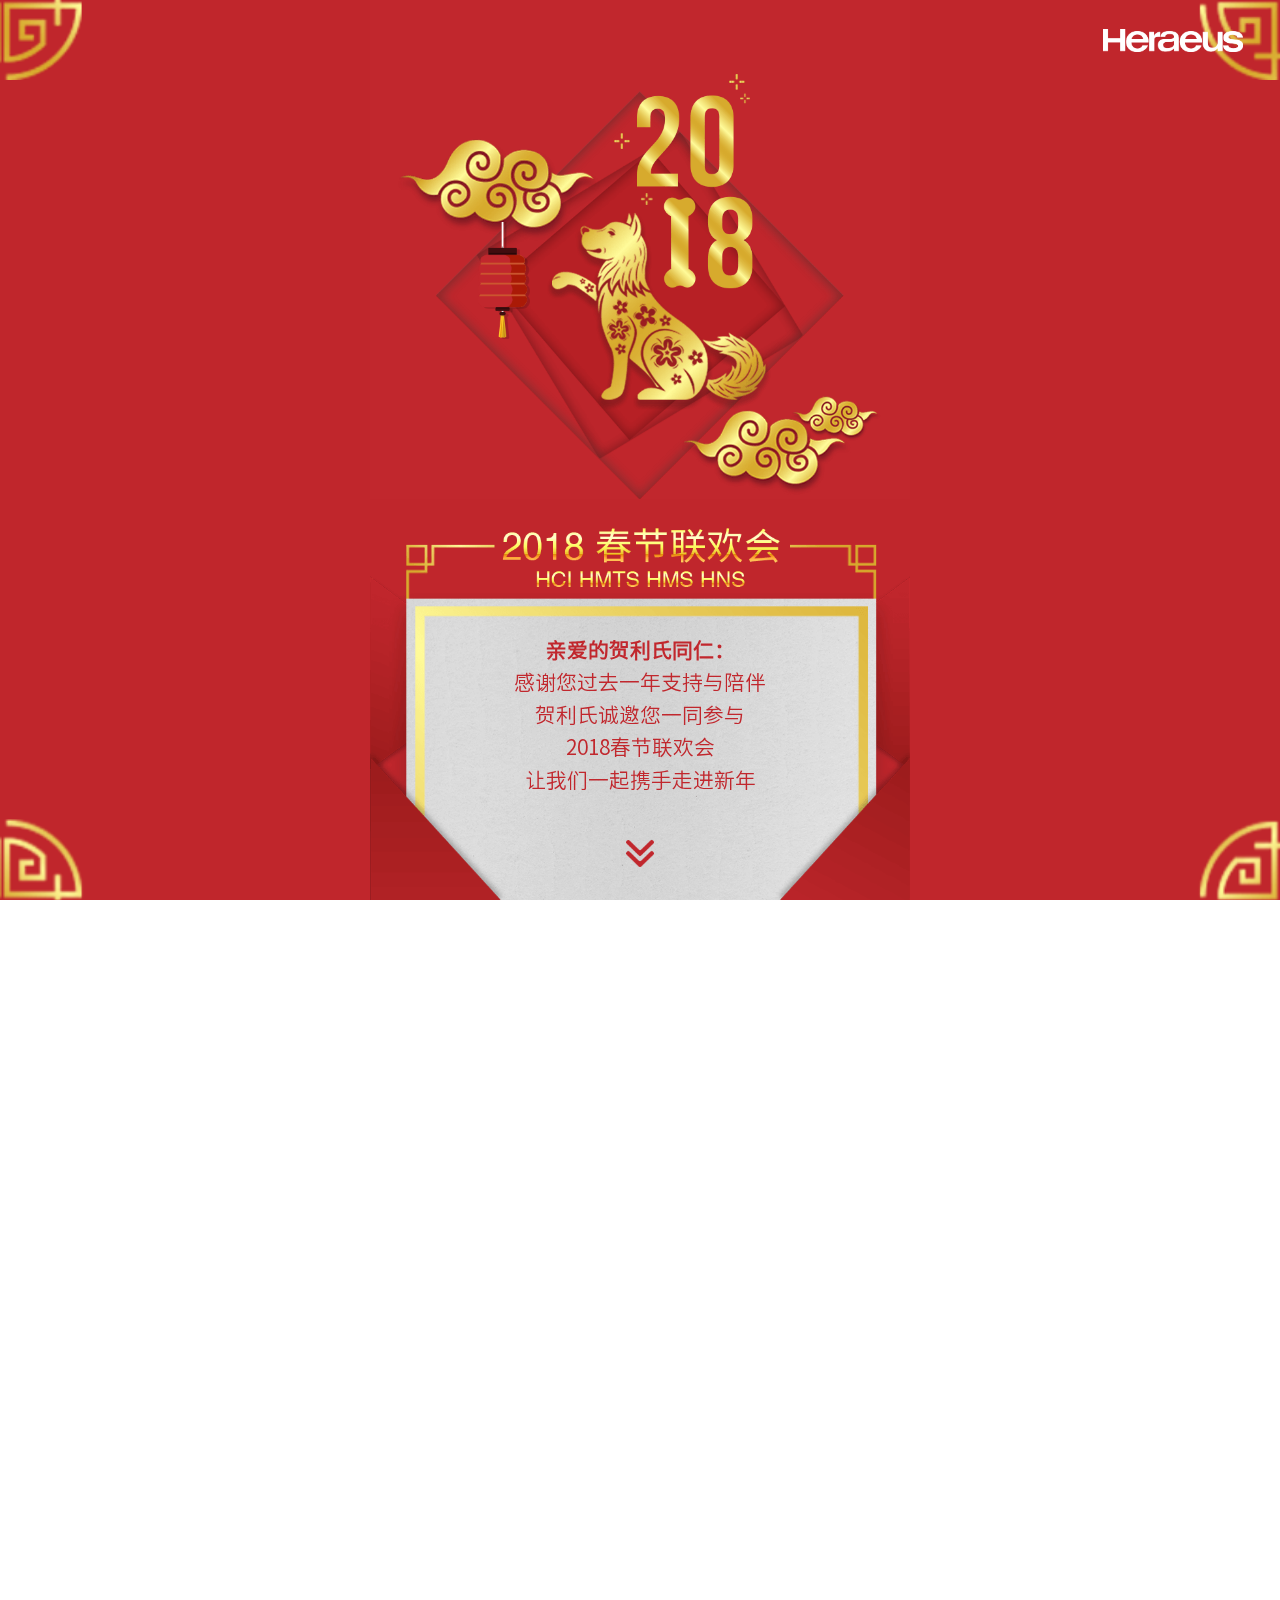
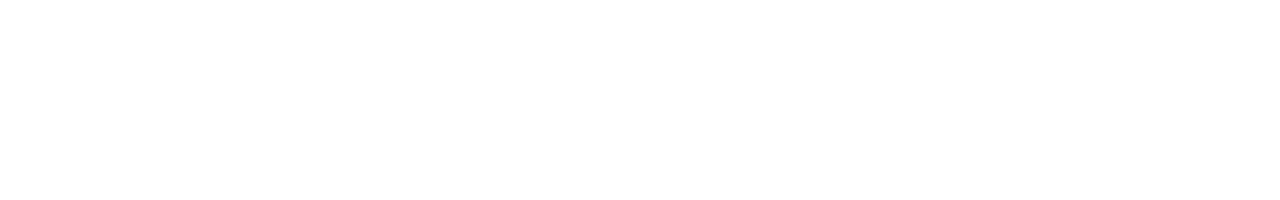
<file: index.html>
<!DOCTYPE html>
<html lang="en">
<head>
	<meta charset="UTF-8">
	<title>会中H5【贺利氏2018年会】</title>
	<script src="js/viewport.js"></script>
	<link rel="stylesheet" href="css/jquery.fullpage.css">
	<link rel="stylesheet" href="css/index.css">
</head>
<body>
	<!-- loading -->
	<div id="loading">
		<div class="loader-inner">
			<div></div>
			<div></div>
		</div>
	</div>
	<!-- 公共部分 -->
	<div class="index-contain">
		<div class="base-icon base-top-icon">
			<img src="images/base/base_top_icon.png" alt="">
		</div>
		<div class="base-icon base-bottom-icon">
			<img src="images/base/base_bottom_icon.png" alt="">
		</div>
		<!-- logo部分 -->
		<div class="logoIcon">
			<img src="images/base/logoIcon.png" alt="">
		</div>
	</div>
	<div id="fullpageId">
		<div class="section section1">
			<!-- 头部图片 -->
			<div class="index-top-Box">
				<!-- 动画区域 -->
				<div class="square-box">
					<!-- 底层背景 -->
					<div class="bottomBg">
						<!-- 小狗手中的金币 -->
						<div class="moneyList">
							<span class="moneyIcon moneyIcon1"></span>
							<span class="moneyIcon moneyIcon2"></span>
							<span class="moneyIcon moneyIcon3"></span>
							<span class="moneyIcon moneyIcon4"></span>
							<span class="moneyIcon moneyIcon5"></span>
						</div>
					</div>
					<!-- 掉落钱币部分 -->
					<canvas id="canvas" width="500" height="500"></canvas>
					<!-- 上层背景 -->
					<div class="topBgImg">
						<img src="images/base/SquareOne.png" alt="">
					</div>
					<!-- 静态部分 -->
					<div class="centerImg">
						<img src="images/base/baseDogBg.png" alt="">
						<!-- 该部分灯笼 -->
						<div class="center-lantern">
							<img src="images/base/lanternIcon.png" alt="">
						</div>
					</div>
					<!-- 脚印部分 -->
					<div class="Footprint">
						<div class="footList">
							<span class="foot foot1"></span>
							<span class="foot foot2"></span>
							<span class="foot foot3"></span>
							<span class="foot foot4"></span>
							<span class="foot foot5"></span>
							<span class="foot foot6"></span>
							<span class="foot foot7"></span>
						</div>
					</div>
				</div>
			</div>
			<!-- 底部文字部分 -->
			<div class="index-txt-Box">
				<div class="txt-contain">
					<h2>亲爱的贺利氏同仁：</h2>
					<p>感谢您过去一年支持与陪伴</p>
					<p>贺利氏诚邀您一同参与</p>
					<p>2018春节联欢会</p>
					<p>让我们一起携手走进新年</p>
				</div>
				<span class="downIcon">
					<img src="images/base/downIcon.png" alt="">
				</span>
			</div>
		</div>
		<div class="section section2">
			<!-- 去往参与页面 -->
			<div class="join-box">
				<img src="images/index/joinbackjground.jpg" alt="">
				<!-- 星星闪烁 -->
				<div class="star-list">
					<span class="star-icon1"></span>
					<span class="star-icon2"></span>
					<span class="star-icon3"></span>
					<span class="star-icon4"></span>
					<span class="star-icon5"></span>
				</div>
				<!-- 文字区域 -->
				<div class="join-textBox">
					<!-- 灯笼摇摆 -->
					<div class="join-lantern">
						<img src="images/base/lanternIcon.png" alt="">
					</div>
					<h2>贺利氏2018春节联欢会</h2>
					<p>时间：2018年2月2日</p>
					<p>地地点：颛桥文体中心三楼兴都剧场</p>
					<p>（都市路2699号，颛兴东路，都市路口）</p>
					<p class="dotText dotTopText">点击立即参与</p>
					<p class="dotText">即可报名参加贺利氏2018年度大会</p>
				</div>
				<!-- 立即参与按钮 -->
				<div class="submit-join">
					<a monitor="立即参与,点击" class="participation" href="submitTxt.html">
						立即参与
					</a>
				</div>
			</div>
			<!-- 备注 -->
			<div class="index-remarks">
				<p>注：此次活动仅面向于贺利氏</p>
				<p>HMTS、HCl、HMS、HNS员工</p>
			</div>
		</div>
	</div>
	
	<script src="js/jquery.1.11.3.js"></script>
	<script src="js/jquery.fullpage.min.js"></script>
	<script src="js/index.js?v=1.4"></script>
	<!-- Google Tag Manager -->
	<script>(function(w,d,s,l,i){w[l]=w[l]||[];w[l].push({'gtm.start':
	new Date().getTime(),event:'gtm.js','openid':'{{$gaopenid}}'});var f=d.getElementsByTagName(s)[0],
	j=d.createElement(s),dl=l!='dataLayer'?'&l='+l:'';j.async=true;j.src=
	'https://www.googletagmanager.com/gtm.js?id='+i+dl;f.parentNode.insertBefore(j,f);
	})(window,document,'script','dataLayer','GTM-GTM-KRHXZ6N');</script>
	<!-- End Google Tag Manager -->
	<!-- Google Tag Manager (noscript) -->
	<noscript><iframe src="https://www.googletagmanager.com/ns.html?id=GTM-KRHXZ6N"
	height="0" width="0" style="display:none;visibility:hidden"></iframe></noscript>
	<!-- End Google Tag Manager (noscript) -->
</body>
</html>
</file>
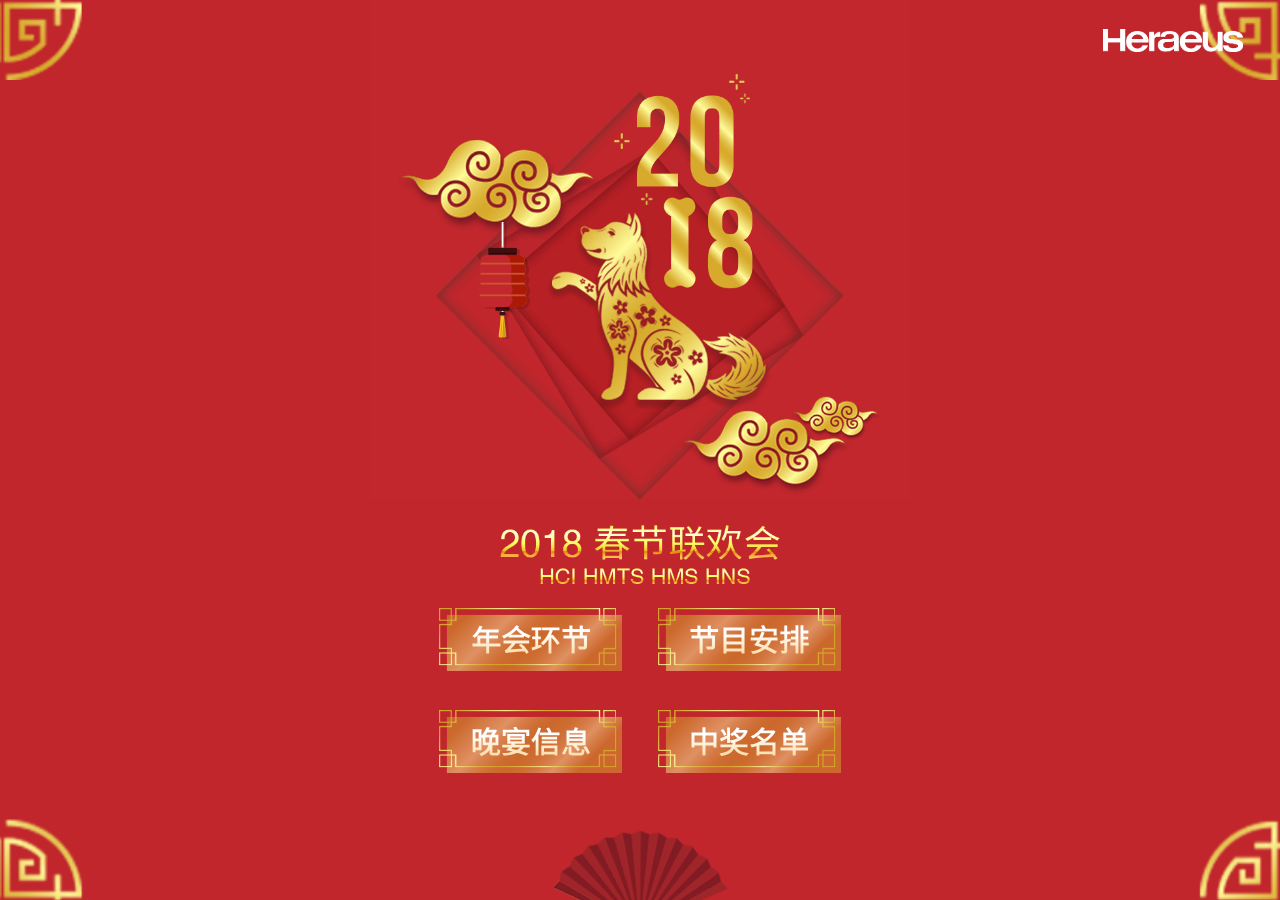
<file: anniualindex.html>
<!DOCTYPE html>
<html lang="en">
<head>
	<meta charset="UTF-8">
	<title>会中H5【贺利氏2018年会】</title>
	<script src="js/viewport.js"></script>
	<link rel="stylesheet" href="css/jquery.fullpage.css">
	<link rel="stylesheet" href="css/index.css">
</head>
<body>
	<!-- loading -->
	<div id="loading">
		<div class="loader-inner">
			<div></div>
			<div></div>
		</div>
	</div>
	<!-- 公共部分 -->
	<div class="index-contain">
		<div class="base-icon base-top-icon">
			<img src="images/base/base_top_icon.png" alt="">
		</div>
		<div class="base-icon base-bottom-icon">
			<img src="images/base/base_bottom_icon.png" alt="">
		</div>
		<!-- logo部分 -->
		<div class="logoIcon">
			<img src="images/base/logoIcon.png" alt="">
		</div>
		<!-- 底部扇子 -->
		<div class="bottomFan">
			<img src="images/index/centerIndexBottom.png" alt="">
		</div>
	</div>
	<div id="fullpageId">
		<div class="section section1">
			<!-- 头部图片 -->
			<div class="index-top-Box">
				<!-- 动画区域 -->
				<div class="square-box">
					<!-- 底层背景 -->
					<div class="bottomBg">
						<!-- 小狗手中的金币 -->
						<div class="moneyList">
							<span class="moneyIcon moneyIcon1"></span>
							<span class="moneyIcon moneyIcon2"></span>
							<span class="moneyIcon moneyIcon3"></span>
							<span class="moneyIcon moneyIcon4"></span>
							<span class="moneyIcon moneyIcon5"></span>
						</div>
					</div>
					<!-- 掉落钱币部分 -->
					<canvas id="canvas"></canvas>
					<!-- 上层背景 -->
					<div class="topBgImg">
						<img src="images/base/SquareOne.png" alt="">
					</div>
					<!-- 静态部分 -->
					<div class="centerImg">
						<img src="images/base/baseDogBg.png" alt="">
						<!-- 该部分灯笼 -->
						<div class="center-lantern">
							<img src="images/base/lanternIcon.png" alt="">
						</div>
					</div>
					<!-- 脚印部分 -->
					<div class="Footprint">
						<div class="footList">
							<span class="foot foot1"></span>
							<span class="foot foot2"></span>
							<span class="foot foot3"></span>
							<span class="foot foot4"></span>
							<span class="foot foot5"></span>
							<span class="foot foot6"></span>
							<span class="foot foot7"></span>
						</div>
					</div>
				</div>
			</div>
			<!-- 2018 -->
			<div class="name2018 anniualName">
				<img src="images/index/name2018.png" alt="">
			</div>
			<!-- 目录部分 -->
			<ul class="anniualList">
				<li>
					<a monitor="年会环节,点击" class="colordisk" href="annualMeeting.html">
						年会环节
					</a>
				</li>
				<li>
					<a monitor="节目安排,点击" class="colordisk" href="programSchedule.html">
						节目安排
					</a>
				</li>
				<li>
					<a monitor="晚宴信息,点击" class="colordisk" href="evIinfo.html">
						晚宴信息
					</a>
				</li>
				<li>
					<a monitor="中奖名单,点击" class="colordisk" href="winningList.html">
						中奖名单
					</a>
				</li>
			</ul>
		</div>
	</div>
	
	<script src="js/jquery.1.11.3.js"></script>
	<script src="js/jquery.fullpage.min.js"></script>
	<script src="js/index.js"></script>
	<!-- Google Tag Manager -->
	<script>(function(w,d,s,l,i){w[l]=w[l]||[];w[l].push({'gtm.start':
	new Date().getTime(),event:'gtm.js','openid':'{{$gaopenid}}'});var f=d.getElementsByTagName(s)[0],
	j=d.createElement(s),dl=l!='dataLayer'?'&l='+l:'';j.async=true;j.src=
	'https://www.googletagmanager.com/gtm.js?id='+i+dl;f.parentNode.insertBefore(j,f);
	})(window,document,'script','dataLayer','GTM-GTM-KRHXZ6N');</script>
	<!-- End Google Tag Manager -->
	<!-- Google Tag Manager (noscript) -->
	<noscript><iframe src="https://www.googletagmanager.com/ns.html?id=GTM-KRHXZ6N"
	height="0" width="0" style="display:none;visibility:hidden"></iframe></noscript>
	<!-- End Google Tag Manager (noscript) -->
</body>
</html>
</file>
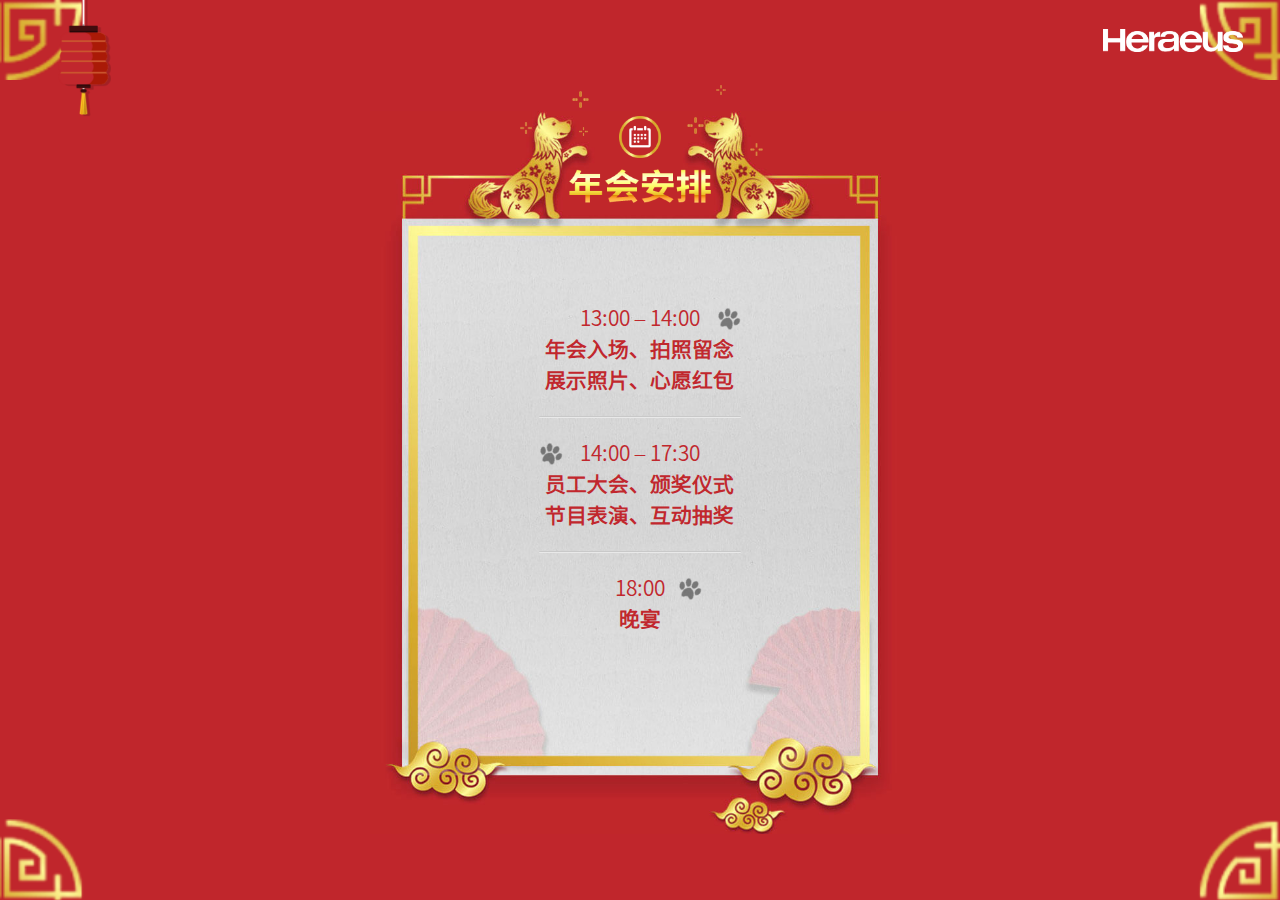
<file: annualMeeting.html>
<!DOCTYPE html>
<html lang="en">
<head>
	<meta charset="UTF-8">
	<title>会中H5【贺利氏2018年会】</title>
	<script src="js/viewport.js"></script>
	<link rel="stylesheet" href="css/jquery.fullpage.css">
	<link rel="stylesheet" href="css/index.css">
</head>
<body>
	<!-- loading -->
	<div id="loading">
		<div class="loader-inner">
			<div></div>
			<div></div>
		</div>
	</div>
	<!-- 公共部分 -->
	<div class="index-contain">
		<div class="base-icon base-top-icon">
			<img src="images/base/base_top_icon.png" alt="">
		</div>
		<div class="base-icon base-bottom-icon">
			<img src="images/base/base_bottom_icon.png" alt="">
		</div>
		<!-- 灯笼部分 -->
		<div class="lanternIcon">
			<img src="images/base/lanternIcon.png" alt="">
		</div>
		<!-- logo部分 -->
		<div class="logoIcon">
			<img src="images/base/logoIcon.png" alt="">
		</div>
	</div>
	<div id="fullpageId">
		<div class="section section1">
			<div class="premeetingBg">
				<img src="images/index/premeetingBg.jpg" alt="">
				<!-- 标题部分 -->
				<div class="premeetname">
					<img src="images/index/name-icon-1.png" class="name-icon" alt="">
					<img src="images/index/name-text-1.png" class="name-text" alt="">
				</div>
				<!-- 星星闪烁 -->
				<div class="meet-starList">
					<span class="starList-1"></span>
					<span class="starList-2"></span>
					<span class="starList-3"></span>
					<span class="starList-4"></span>
					<span class="starList-5"></span>
					<span class="starList-6"></span>
				</div>
				<!-- 内容部分 -->
				<div class="contain-box">
					<div class="contain-wrap">
						<div class="contain-list">
							<p class="list-time">13:00 – 14:00</p>
							<h2 class="list-name">年会入场、拍照留念<br/>展示照片、心愿红包</h2>
							<span class="list-line">
								<img src="images/index/meetingLine.png" alt="">
							</span>
							<span class="list-foot rightF">
								<img src="images/base/footIcon.png" alt="">
							</span>
						</div>
						<div class="contain-list">
							<p class="list-time">14:00 – 17:30</p>
							<h2 class="list-name">员工大会、颁奖仪式<br/>节目表演、互动抽奖</h2>
							<span class="list-line">
								<img src="images/index/meetingLine.png" alt="">
							</span>
							<span class="list-foot leftF">
								<img src="images/base/footIcon.png" alt="">
							</span>
						</div>
						<div class="contain-list">
							<p class="list-time">18:00</p>
							<h2 class="list-name">晚宴</h2>
							<span class="list-foot lastF">
								<img src="images/base/footIcon.png" alt="">
							</span>
						</div>
					</div>
				</div>
			</div>
		</div>
	</div>
	
	<script src="js/jquery.1.11.3.js"></script>
	<script src="js/jquery.fullpage.min.js"></script>
	<script src="js/premeeting.js"></script>
	<!-- Google Tag Manager -->
	<script>(function(w,d,s,l,i){w[l]=w[l]||[];w[l].push({'gtm.start':
	new Date().getTime(),event:'gtm.js','openid':'{{$gaopenid}}'});var f=d.getElementsByTagName(s)[0],
	j=d.createElement(s),dl=l!='dataLayer'?'&l='+l:'';j.async=true;j.src=
	'https://www.googletagmanager.com/gtm.js?id='+i+dl;f.parentNode.insertBefore(j,f);
	})(window,document,'script','dataLayer','GTM-GTM-KRHXZ6N');</script>
	<!-- End Google Tag Manager -->
	<!-- Google Tag Manager (noscript) -->
	<noscript><iframe src="https://www.googletagmanager.com/ns.html?id=GTM-KRHXZ6N"
	height="0" width="0" style="display:none;visibility:hidden"></iframe></noscript>
	<!-- End Google Tag Manager (noscript) -->
</body>
</html>
</file>
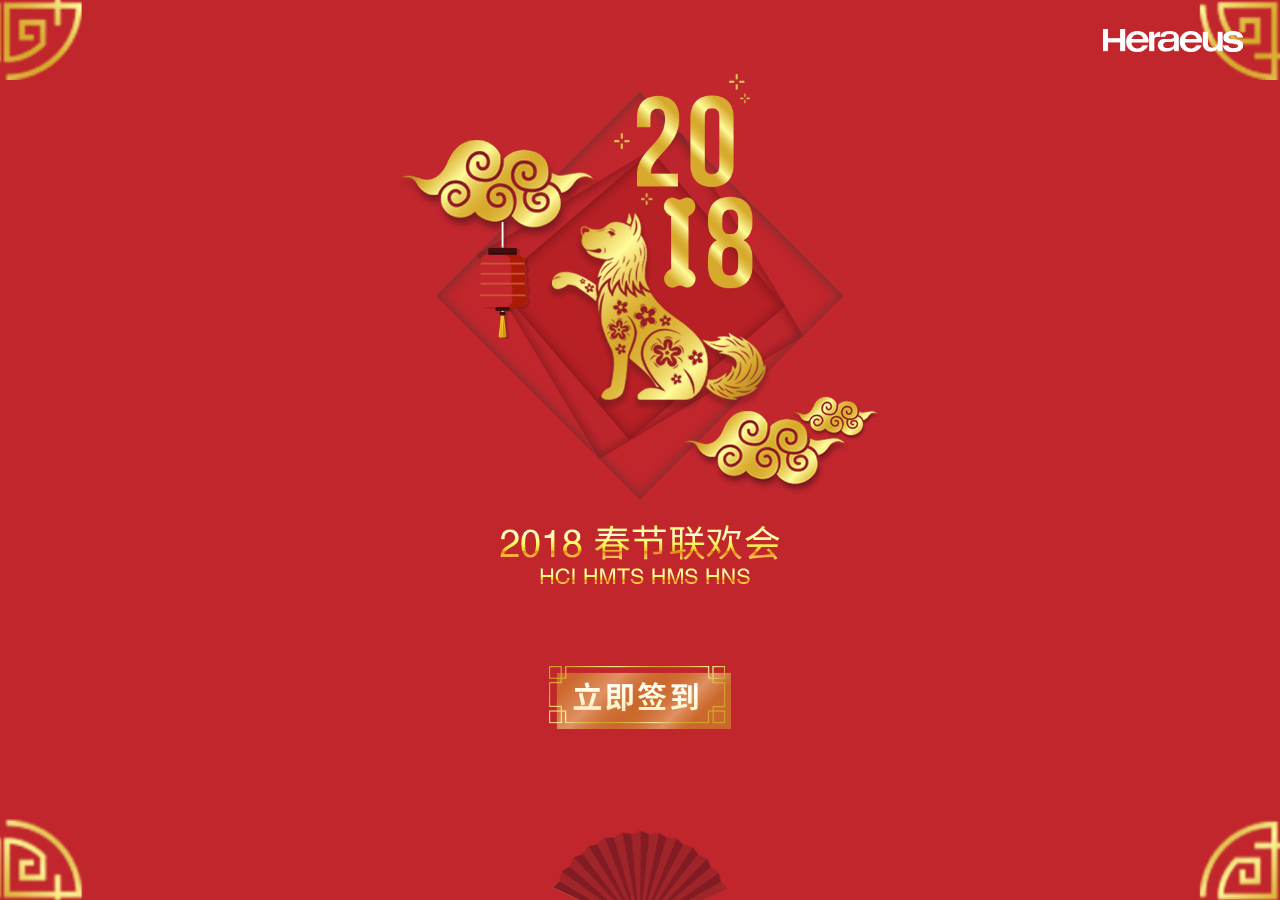
<file: centerindex.html>
<!DOCTYPE html>
<html lang="en">
<head>
	<meta charset="UTF-8">
	<title>会中H5【贺利氏2018年会】</title>
	<script src="js/viewport.js"></script>
	<link rel="stylesheet" href="css/jquery.fullpage.css">
	<link rel="stylesheet" href="css/index.css">
</head>
<body>
	<!-- loading -->
	<div id="loading">
		<div class="loader-inner">
			<div></div>
			<div></div>
		</div>
	</div>
	<!-- 公共部分 -->
	<div class="index-contain">
		<div class="base-icon base-top-icon">
			<img src="images/base/base_top_icon.png" alt="">
		</div>
		<div class="base-icon base-bottom-icon">
			<img src="images/base/base_bottom_icon.png" alt="">
		</div>
		<!-- logo部分 -->
		<div class="logoIcon">
			<img src="images/base/logoIcon.png" alt="">
		</div>
		<!-- 底部扇子 -->
		<div class="bottomFan">
			<img src="images/index/centerIndexBottom.png" alt="">
		</div>
	</div>
	<div id="fullpageId">
		<div class="section section1">
			<!-- 头部图片 -->
			<div class="index-top-Box">
				<!-- 动画区域 -->
				<div class="square-box">
					<!-- 底层背景 -->
					<div class="bottomBg">
						<!-- 小狗手中的金币 -->
						<div class="moneyList">
							<span class="moneyIcon moneyIcon1"></span>
							<span class="moneyIcon moneyIcon2"></span>
							<span class="moneyIcon moneyIcon3"></span>
							<span class="moneyIcon moneyIcon4"></span>
							<span class="moneyIcon moneyIcon5"></span>
						</div>
					</div>
					<!-- 掉落钱币部分 -->
					<canvas id="canvas"></canvas>
					<!-- 上层背景 -->
					<div class="topBgImg">
						<img src="images/base/SquareOne.png" alt="">
					</div>
					<!-- 静态部分 -->
					<div class="centerImg">
						<img src="images/base/baseDogBg.png" alt="">
						<!-- 该部分灯笼 -->
						<div class="center-lantern">
							<img src="images/base/lanternIcon.png" alt="">
						</div>
					</div>
				</div>
			</div>
			<!-- 2018 -->
			<div class="name2018">
				<img src="images/index/name2018.png" alt="">
			</div>
			<!-- 立即签到部分 -->
			<div class="signInIcon">
				<!-- 立即签到按钮 -->
				<a monitor="立即签到,点击" href="submitTxt.html">
					<img src="images/index/SignInIcon.png" alt="">
				</a>
				<div class="sign-footlist">
					<span class="sign-foot1"></span>
					<span class="sign-foot2"></span>
					<span class="sign-foot3"></span>
					<span class="sign-foot4"></span>
				</div>
			</div>
		</div>
	</div>
	
	<script src="js/jquery.1.11.3.js"></script>
	<script src="js/jquery.fullpage.min.js"></script>
	<script src="js/index.js"></script>
	<!-- Google Tag Manager -->
	<script>(function(w,d,s,l,i){w[l]=w[l]||[];w[l].push({'gtm.start':
	new Date().getTime(),event:'gtm.js','openid':'{{$gaopenid}}'});var f=d.getElementsByTagName(s)[0],
	j=d.createElement(s),dl=l!='dataLayer'?'&l='+l:'';j.async=true;j.src=
	'https://www.googletagmanager.com/gtm.js?id='+i+dl;f.parentNode.insertBefore(j,f);
	})(window,document,'script','dataLayer','GTM-GTM-KRHXZ6N');</script>
	<!-- End Google Tag Manager -->
	<!-- Google Tag Manager (noscript) -->
	<noscript><iframe src="https://www.googletagmanager.com/ns.html?id=GTM-KRHXZ6N"
	height="0" width="0" style="display:none;visibility:hidden"></iframe></noscript>
	<!-- End Google Tag Manager (noscript) -->
</body>
</html>
</file>
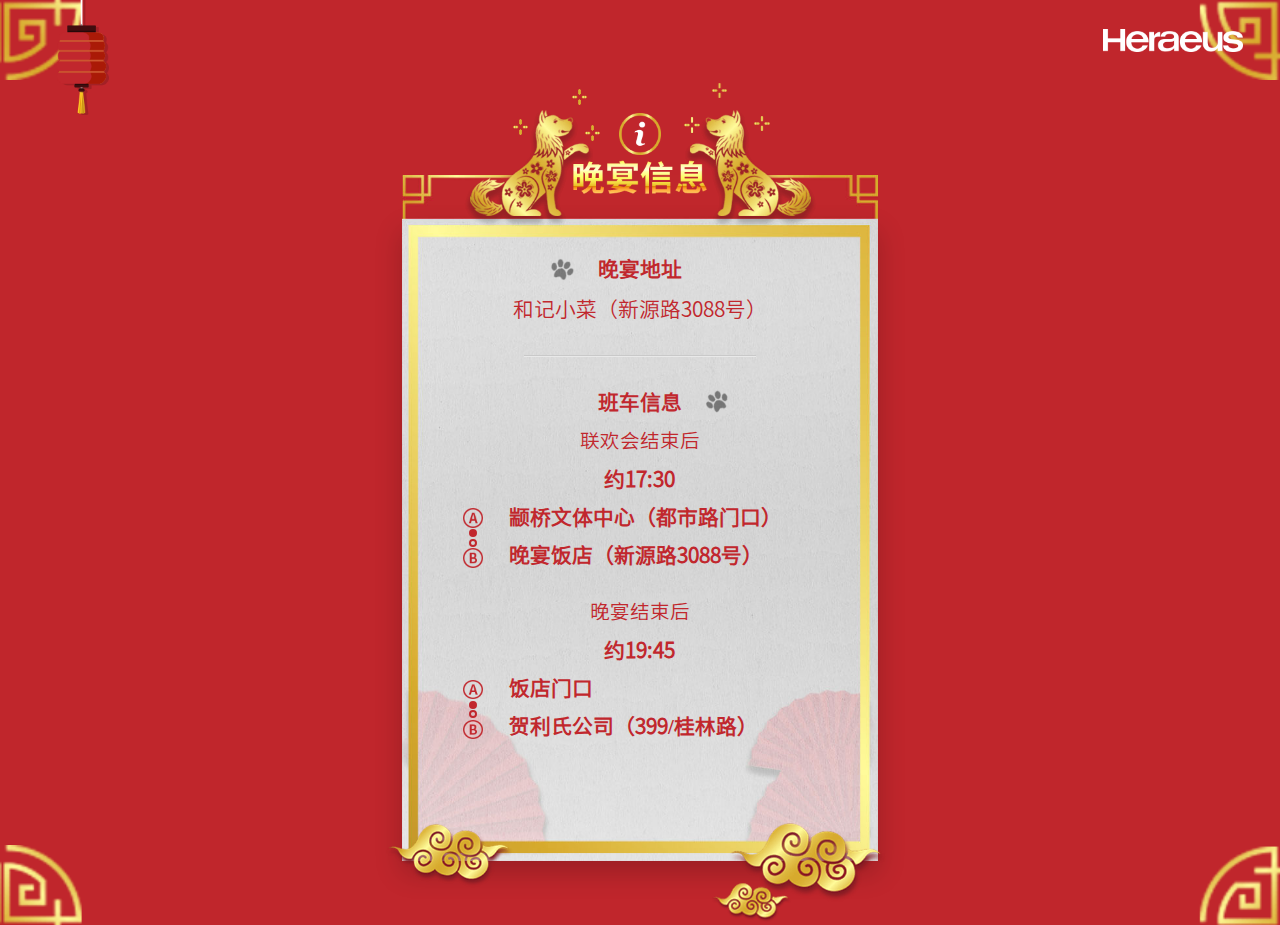
<file: evIinfo.html>
<!DOCTYPE html>
<html>
<head lang="en">
    <meta charset="UTF-8">
    <title>会中H5【贺利氏2018年会】</title>
    <link rel="stylesheet" href="css/yu.css"/>
    <script src="js/viewport.js"></script>   
</head>
<body>
    <div class="annualMeeting_box">
        <img src="images/logo.png" alt="" class='logo'/>
        <img src="images/lantern.png" alt="" class='lantern'/>       
        <div class='con'>
	       	<div class='kv'>
	        	<img src="images/icon_info.png" alt="" class='icon'/>
	        	<img src="images/font_evInfo.png" alt="" class='title_text'/>
	        	<img src="images/star.png" alt="" class='star star_1'/>
	        	<img src="images/star.png" alt="" class='star star_2'/>
	        	<img src="images/star.png" alt="" class='star star_3'/>
	        	<img src="images/star.png" alt="" class='star star_4'/>
	        	<img src="images/star.png" alt="" class='star star_5'/>
	        	<img src="images/star.png" alt="" class='star star_6'/>
	        </div>
	        <div class='detail_box evInfo_box'>
	        	<div class='detail_con'>
	        		<h2 class='title_1'>晚宴地址</h2>
	        		<p class='text_1'>和记小菜（新源路3088号）</p>
	        		<div class='line'></div>
	        		
	        		<h2 class='title_1'>班车信息</h2>
	        		<p class='text_2'>联欢会结束后</p>
	        		<h2 class='title_1'>约17:30 </h2>
	        		<div class='line_box' style='margin-bottom:0.35rem;'>
	        			<p>颛桥文体中心（都市路门口） </p>
	        			<p>晚宴饭店（新源路3088号）</p>
	        			<div class="Identi">
							<span class="iconA">
								<img src="images/index/iconA.png" alt="">
							</span>
							<span class="dotIcon dotOpcone"></span>
							<span class="dotIcon dotOpctwo"></span>
							<span class="iconB">
								<img src="images/index/iconB.png" alt="">
							</span>
						</div>
	        		</div>
	        		
	        		<p class='text_2'>晚宴结束后</p>
	        		<h2 class='title_1'>约19:45</h2>
	        		<div class='line_box'>
	        			<p>饭店门口</p>
	        			<p>贺利氏公司（399/桂林路）</p>
	        			<div class="Identi">
							<span class="iconA">
								<img src="images/index/iconA.png" alt="">
							</span>
							<span class="dotIcon dotOpcone"></span>
							<span class="dotIcon dotOpctwo"></span>
							<span class="iconB">
								<img src="images/index/iconB.png" alt="">
							</span>
						</div>
	        		</div>
	        			        		
	        	</div>
	        	<img src="images/dog_foot.png" alt="" class='dog_foot dog_foot_1'/>
	        	<img src="images/dog_foot.png" alt="" class='dog_foot dog_foot_2'/>
	        		        	
	        	<img src="images/loud_bottom_left.png" alt="" class='loud_left'/>
	        	<img src="images/loud_bottom_right.png" alt="" class='loud_right'/>
	        </div>
        </div>
    </div>
    <!-- Google Tag Manager -->
	<script>(function(w,d,s,l,i){w[l]=w[l]||[];w[l].push({'gtm.start':
	new Date().getTime(),event:'gtm.js','openid':'{{$gaopenid}}'});var f=d.getElementsByTagName(s)[0],
	j=d.createElement(s),dl=l!='dataLayer'?'&l='+l:'';j.async=true;j.src=
	'https://www.googletagmanager.com/gtm.js?id='+i+dl;f.parentNode.insertBefore(j,f);
	})(window,document,'script','dataLayer','GTM-GTM-KRHXZ6N');</script>
	<!-- End Google Tag Manager -->
	<!-- Google Tag Manager (noscript) -->
	<noscript><iframe src="https://www.googletagmanager.com/ns.html?id=GTM-KRHXZ6N"
	height="0" width="0" style="display:none;visibility:hidden"></iframe></noscript>
	<!-- End Google Tag Manager (noscript) -->
</body>
</html>
</file>
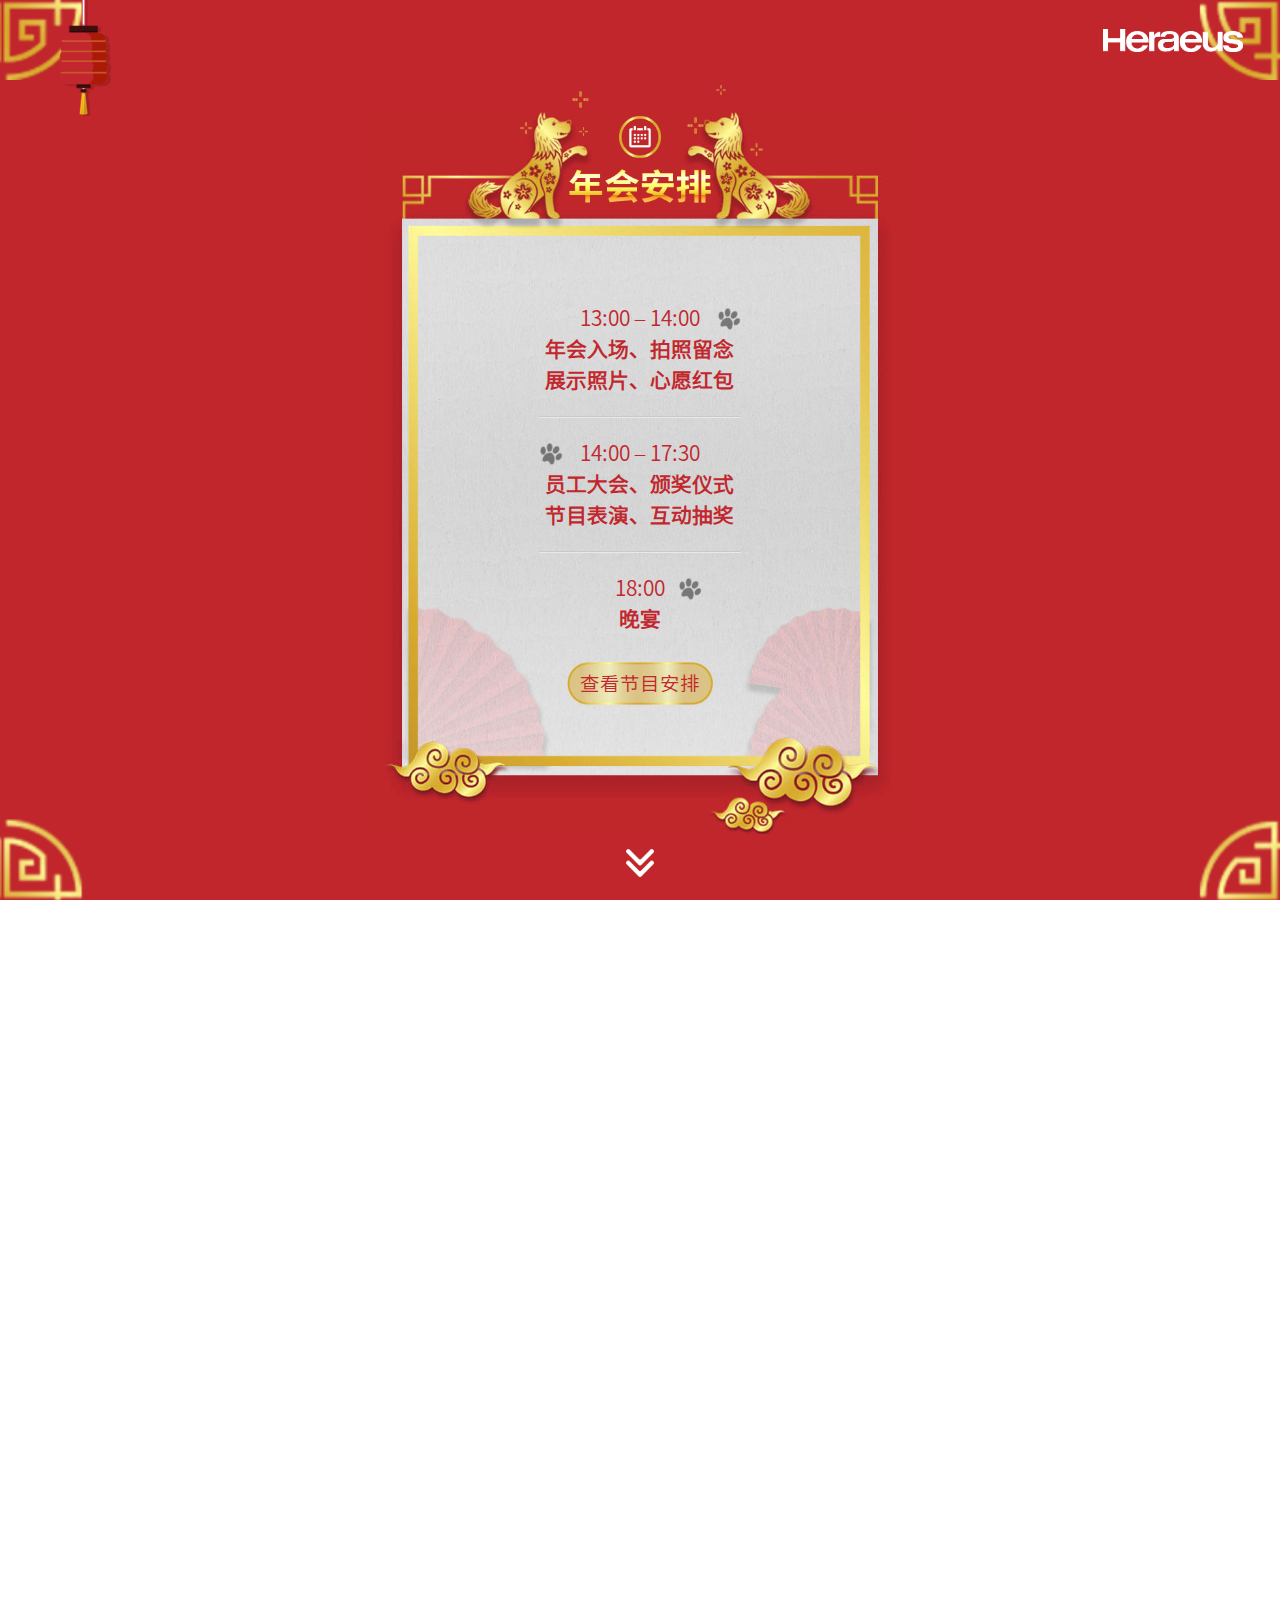
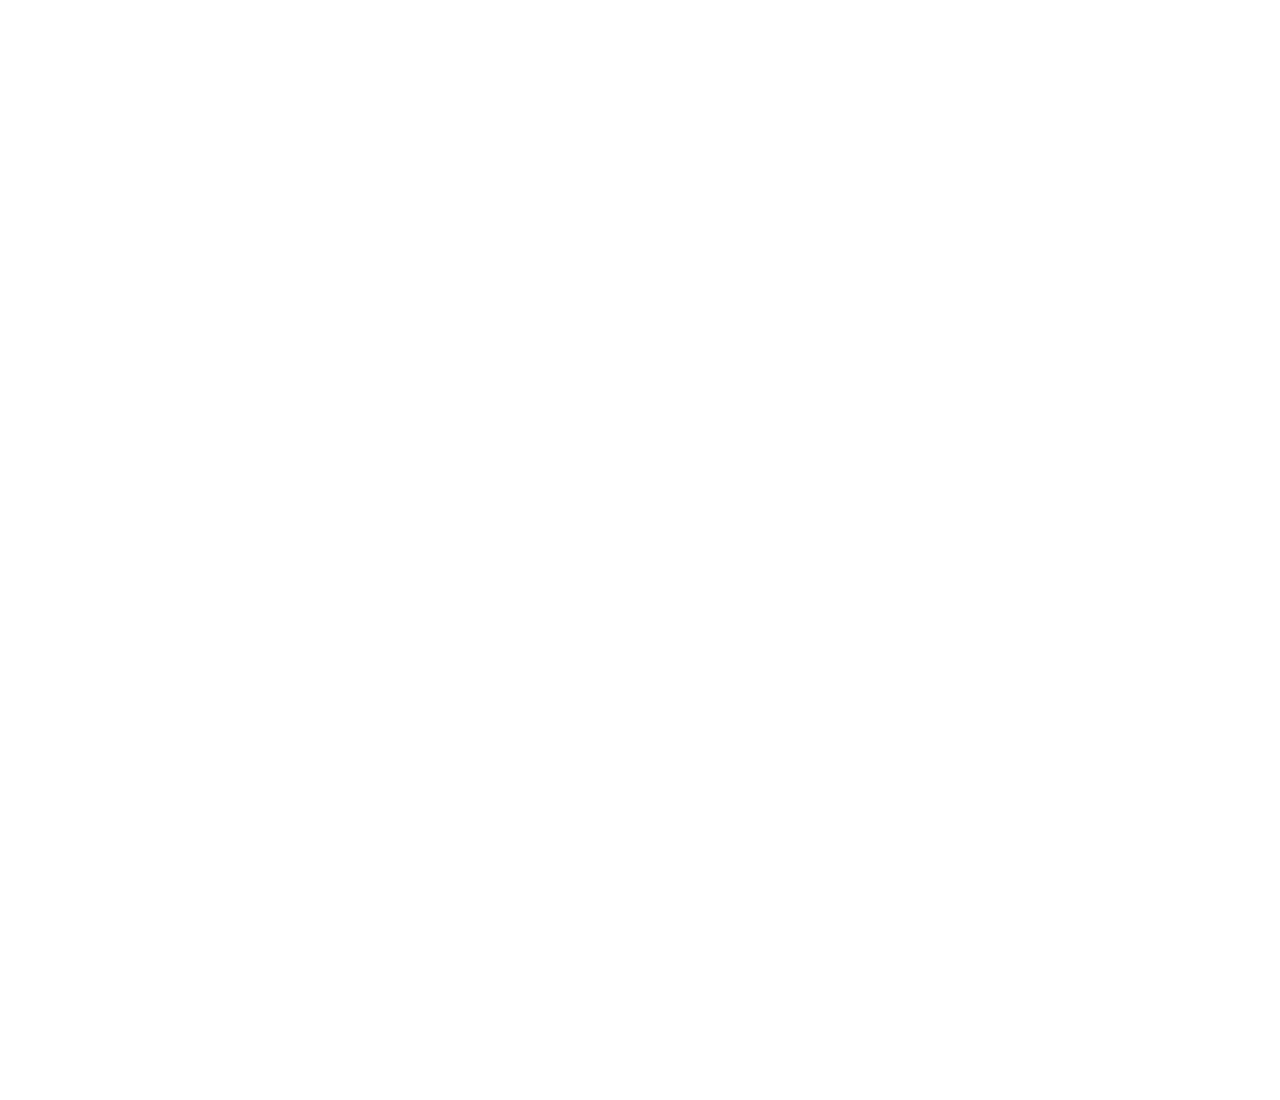
<file: premeeting.html>
<!DOCTYPE html>
<html lang="en">
<head>
	<meta charset="UTF-8">
	<title>会中H5【贺利氏2018年会】</title>
	<script src="js/viewport.js"></script>
	<link rel="stylesheet" href="css/jquery.fullpage.css">
	<link rel="stylesheet" href="css/index.css">
</head>
<body>
	<!-- loading -->
	<div id="loading">
		<div class="loader-inner">
			<div></div>
			<div></div>
		</div>
	</div>
	<!-- 公共部分 -->
	<div class="index-contain">
		<div class="base-icon base-top-icon">
			<img src="images/base/base_top_icon.png" alt="">
		</div>
		<div class="base-icon base-bottom-icon">
			<img src="images/base/base_bottom_icon.png" alt="">
		</div>
		<!-- 灯笼部分 -->
		<div class="lanternIcon">
			<img src="images/base/lanternIcon.png" alt="">
		</div>
		<!-- logo部分 -->
		<div class="logoIcon">
			<img src="images/base/logoIcon.png" alt="">
		</div>
	</div>
	<div id="fullpageId">
		<div class="section section1">
			<div class="premeetingBg">
				<img src="images/index/premeetingBg.jpg" alt="">
				<!-- 标题部分 -->
				<div class="premeetname">
					<img src="images/index/name-icon-1.png" class="name-icon" alt="">
					<img src="images/index/name-text-1.png" class="name-text" alt="">
				</div>
				<!-- 星星闪烁 -->
				<div class="meet-starList">
					<span class="starList-1"></span>
					<span class="starList-2"></span>
					<span class="starList-3"></span>
					<span class="starList-4"></span>
					<span class="starList-5"></span>
					<span class="starList-6"></span>
				</div>
				<!-- 内容部分 -->
				<div class="contain-box">
					<div class="contain-wrap">
						<div class="contain-list">
							<p class="list-time">13:00 – 14:00</p>
							<h2 class="list-name">年会入场、拍照留念<br/>展示照片、心愿红包</h2>
							<span class="list-line">
								<img src="images/index/meetingLine.png" alt="">
							</span>
							<span class="list-foot rightF">
								<img src="images/base/footIcon.png" alt="">
							</span>
						</div>
						<div class="contain-list">
							<p class="list-time">14:00 – 17:30</p>
							<h2 class="list-name">员工大会、颁奖仪式<br/>节目表演、互动抽奖</h2>
							<span class="list-line">
								<img src="images/index/meetingLine.png" alt="">
							</span>
							<span class="list-foot leftF">
								<img src="images/base/footIcon.png" alt="">
							</span>
						</div>
						<div class="contain-list">
							<p class="list-time">18:00</p>
							<h2 class="list-name">晚宴</h2>
							<span class="list-foot lastF">
								<img src="images/base/footIcon.png" alt="">
							</span>
						</div>
						<!-- 去往节目单 -->
						<div class="gotoListIcon">
							<a href="programSchedule.html">查看节目安排</a>
						</div>
					</div>
				</div>
			</div>
			<!-- 向下提示 -->
			<span class="downArrow">
				<img src="images/index/premmetdown.png" alt="">
			</span>
		</div>
		<div class="section section2">	
			<div class="premeetingBg">
				<img src="images/index/premeetingBg.jpg" alt="">
				<!-- 标题部分 -->
				<div class="premeetname">
					<img src="images/index/name-icon-2.png" class="name-icon" alt="">
					<img src="images/index/name-text-2.png" class="name-text" alt="">
				</div>
				<!-- 星星闪烁 -->
				<div class="meet-starList">
					<span class="starList-1"></span>
					<span class="starList-2"></span>
					<span class="starList-3"></span>
					<span class="starList-4"></span>
					<span class="starList-5"></span>
					<span class="starList-6"></span>
				</div>
				<!-- 内容部分 -->
				<div class="contain-box">
					<div class="contain-wrap1">
						<!-- 切换按钮 -->
						<ul class="carNav">
							<li class="navLeft active" monitor="HMTS&HMS,点击">
								<img src="images/index/carNavActive.png" class="actImg" alt="">
								<img src="images/index/carNavcanvel.png" class="canceImg" alt="">
								<span class="navContext">
									HMTS&HMS
								</span>
							</li>
							<li class="navRight" monitor="HCI&HNS,点击">
								<img src="images/index/carNavActive.png" class="actImg" alt="">
								<img src="images/index/carNavcanvel.png" class="canceImg" alt="">
								<span class="navContext">
									HCI&HNS
								</span>
							</li>
						</ul>
						<!-- HMTS & HMS -->
						<div class="containCon active">
							<div class="carList">
								<h2 class="carTime">13:00-13:30</h2>
								<div class="carText">
									<h4>贺利氏公司（光中路1号）</h4>
									<h4>颛桥文体中心</h4>
									<div class="Identi">
										<span class="iconA">
											<img src="images/index/iconA.png" alt="">
										</span>
										<span class="dotIcon dotOpcone"></span>
										<span class="dotIcon dotOpctwo"></span>
										<span class="iconB">
											<img src="images/index/iconB.png" alt="">
										</span>
									</div>
								</div>
								<span class="carLine">
									<img src="images/base/meetlineLong.png" alt="">
								</span>
							</div>
							<div class="carList">
								<p class="process">联欢会结束后</p>
								<h2 class="carTime">约17:30</h2>
								<div class="carText">
									<h4>颛桥文体中心（都市路门口）</h4>
									<h4>晚宴饭店（新源路3088号）</h4>
									<div class="Identi">
										<span class="iconA">
											<img src="images/index/iconA.png" alt="">
										</span>
										<span class="dotIcon dotOpcone"></span>
										<span class="dotIcon dotOpctwo"></span>
										<span class="iconB">
											<img src="images/index/iconB.png" alt="">
										</span>
									</div>
								</div>
								<span class="carLine">
									<img src="images/base/meetlineLong.png" alt="">
								</span>
							</div>
							<div class="carList">
								<p class="process">晚宴结束后</p>
								<h2 class="carTime">约19:45</h2>
								<div class="carText">
									<h4>饭店门口</h4>
									<h4>贺利氏公司（399）</h4>
									<div class="Identi">
										<span class="iconA">
											<img src="images/index/iconA.png" alt="">
										</span>
										<span class="dotIcon dotOpcone"></span>
										<span class="dotIcon dotOpctwo"></span>
										<span class="iconB">
											<img src="images/index/iconB.png" alt="">
										</span>
									</div>
								</div>
							</div>
						</div>
						<!-- HCI & HNS -->
						<div class="containCon">
							<div class="carList">
								<h2 class="carTime">12:30</h2>
								<div class="carText">
									<h4>贺利氏公司（华鑫中心5号楼门口）</h4>
									<h4>颛桥文体中心</h4>
									<div class="Identi">
										<span class="iconA">
											<img src="images/index/iconA.png" alt="">
										</span>
										<span class="dotIcon dotOpcone"></span>
										<span class="dotIcon dotOpctwo"></span>
										<span class="iconB">
											<img src="images/index/iconB.png" alt="">
										</span>
									</div>
								</div>
								<span class="carLine">
									<img src="images/base/meetlineLong.png" alt="">
								</span>
							</div>
							<div class="carList">
								<p class="process">联欢会结束后</p>
								<h2 class="carTime">约17:30</h2>
								<div class="carText">
									<h4>颛桥文体中心（都市路门口）</h4>
									<h4>晚宴饭店（新源路3088号）</h4>
									<div class="Identi">
										<span class="iconA">
											<img src="images/index/iconA.png" alt="">
										</span>
										<span class="dotIcon dotOpcone"></span>
										<span class="dotIcon dotOpctwo"></span>
										<span class="iconB">
											<img src="images/index/iconB.png" alt="">
										</span>
									</div>
								</div>
								<span class="carLine">
									<img src="images/base/meetlineLong.png" alt="">
								</span>
							</div>
							<div class="carList">
								<p class="process">晚宴结束后</p>
								<h2 class="carTime">约20:00</h2>
								<div class="carText">
									<h4>饭店门口</h4>
									<h4>贺利氏公司（桂林路）</h4>
									<div class="Identi">
										<span class="iconA">
											<img src="images/index/iconA.png" alt="">
										</span>
										<span class="dotIcon dotOpcone"></span>
										<span class="dotIcon dotOpctwo"></span>
										<span class="iconB">
											<img src="images/index/iconB.png" alt="">
										</span>
									</div>
								</div>
							</div>
						</div>
						<p class="friendship">友情提示：本次活动公司提供交通大巴，<br/>由于会场及餐馆停车位有限，请大家不要开车去会场及餐馆</p>
					</div>
				</div>
			</div>
			<!-- 向下提示 -->
			<span class="downArrow">
				<img src="images/index/premmetdown.png" alt="">
			</span>
		</div>
		<div class="section section3">	
			<div class="premeetingBg">
				<img src="images/index/premeetingBg.jpg" alt="">
				<!-- 标题部分 -->
				<div class="premeetname">
					<img src="images/index/name-icon-3.png" class="name-icon" alt="">
					<img src="images/index/name-text-3.png" class="name-text" alt="">
				</div>
				<!-- 星星闪烁 -->
				<div class="meet-starList">
					<span class="starList-1"></span>
					<span class="starList-2"></span>
					<span class="starList-3"></span>
					<span class="starList-4"></span>
					<span class="starList-5"></span>
					<span class="starList-6"></span>
				</div>
				<!-- 内容部分 -->
				<div class="contain-box">
					<!-- 注意事项 -->
					<div class="contain-wrap2">
						<ul class="beCarefulList">
							<li>
								<span>1</span>
								现场签到及互动抽奖，需要使用手机，请大家一定要携带手机至年会现场。
							</li>
							<li>
								<span>2</span>
								因为参加人数较多，没有多余空位，请不要带孩子或外人入场。
							</li>
							<li>
								<span>3</span>
								室内严禁吸烟，包括楼道、卫生间等，请需要抽烟的同事移步楼外车棚附近吸烟点。
							</li>
							<li>
								<span>4</span>
								为了尊重演职人员，请不要迟到或提前离场，不要在会场中拨打或接听电话，将手机调至震动。
							</li>
							<li>
								<span>5</span>
								如有垃圾，请放入垃圾袋。
							</li>
							<li>
								<span>6</span>
								如遇紧急情况，请按照工作人员的指示，从紧急出口有序撤离。
							</li>
						</ul>
					</div>
				</div>
			</div>
		</div>
	</div>
	
	<script src="js/jquery.1.11.3.js"></script>
	<script src="js/jquery.fullpage.min.js"></script>
	<script src="js/premeeting.js"></script>
	<!-- Google Tag Manager -->
	<script>(function(w,d,s,l,i){w[l]=w[l]||[];w[l].push({'gtm.start':
	new Date().getTime(),event:'gtm.js','openid':'{{$gaopenid}}'});var f=d.getElementsByTagName(s)[0],
	j=d.createElement(s),dl=l!='dataLayer'?'&l='+l:'';j.async=true;j.src=
	'https://www.googletagmanager.com/gtm.js?id='+i+dl;f.parentNode.insertBefore(j,f);
	})(window,document,'script','dataLayer','GTM-GTM-KRHXZ6N');</script>
	<!-- End Google Tag Manager -->
	<!-- Google Tag Manager (noscript) -->
	<noscript><iframe src="https://www.googletagmanager.com/ns.html?id=GTM-KRHXZ6N"
	height="0" width="0" style="display:none;visibility:hidden"></iframe></noscript>
	<!-- End Google Tag Manager (noscript) -->
</body>
</html>
</file>
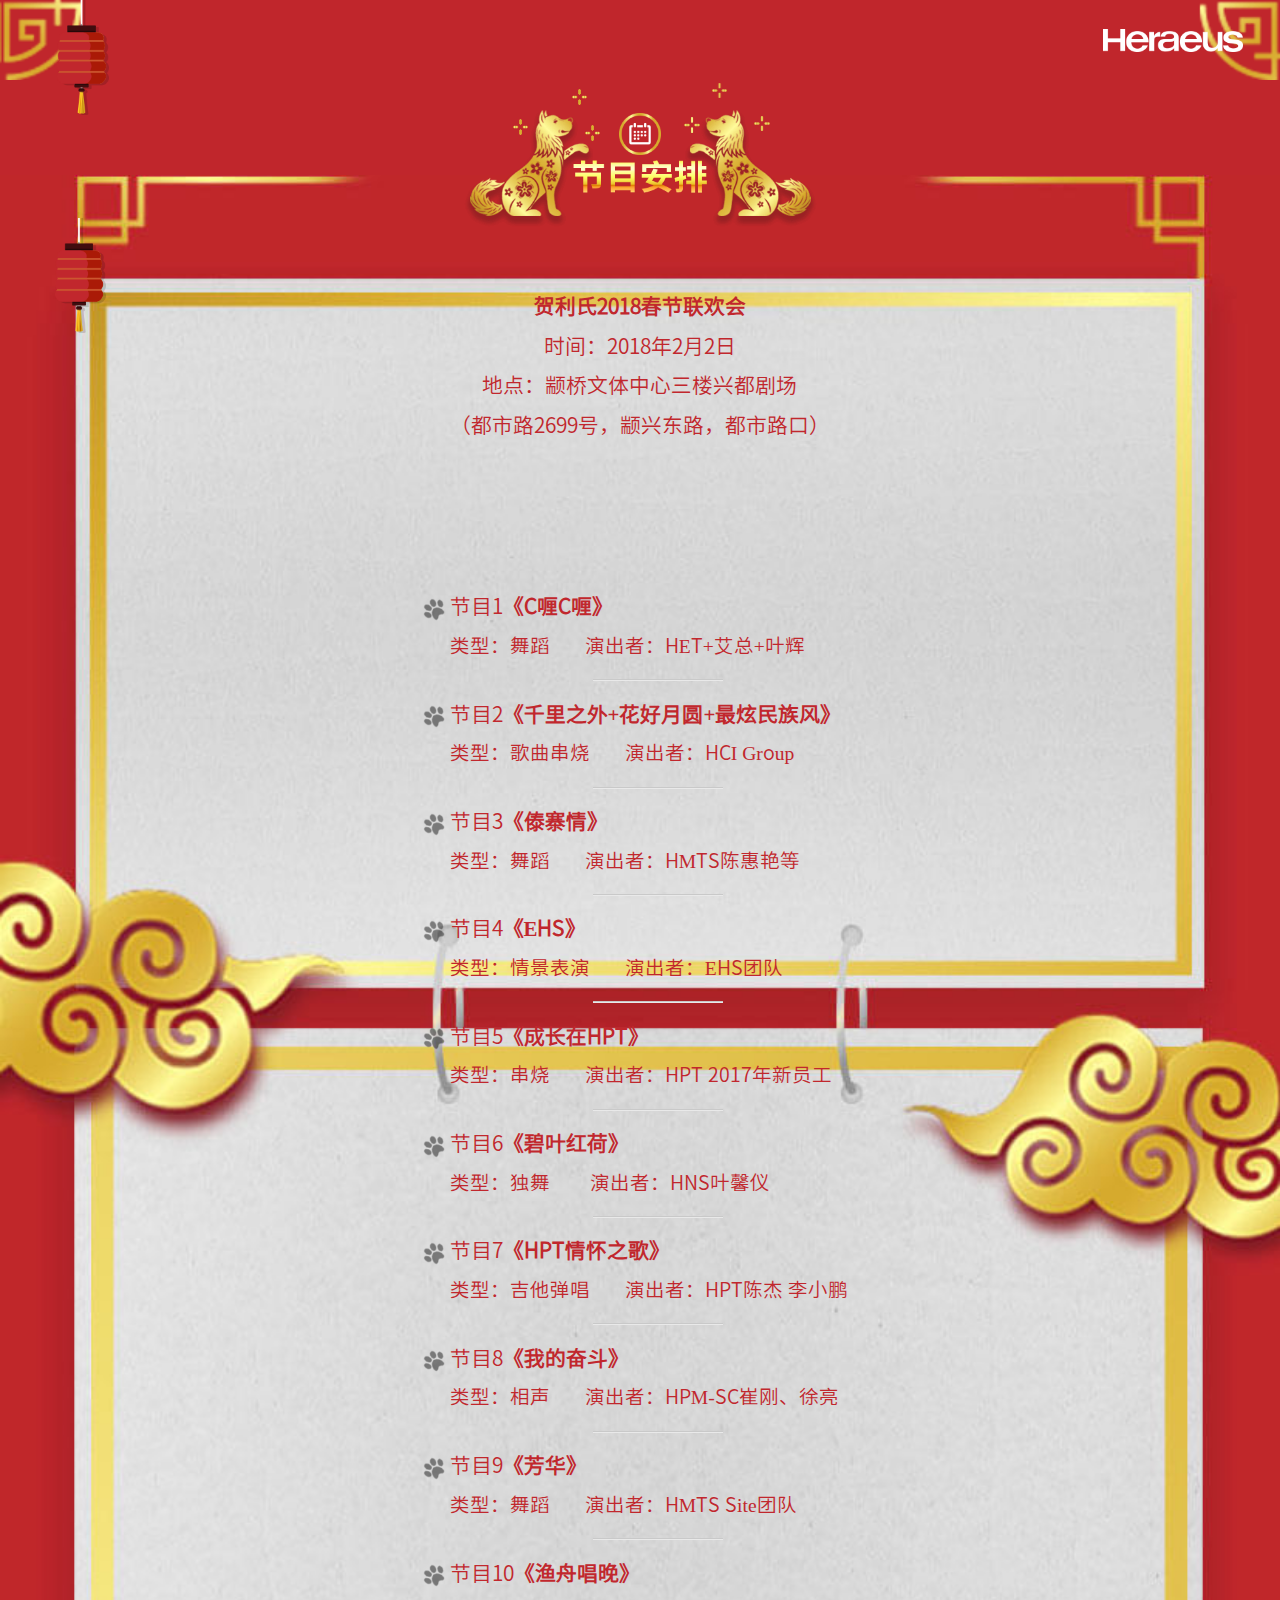
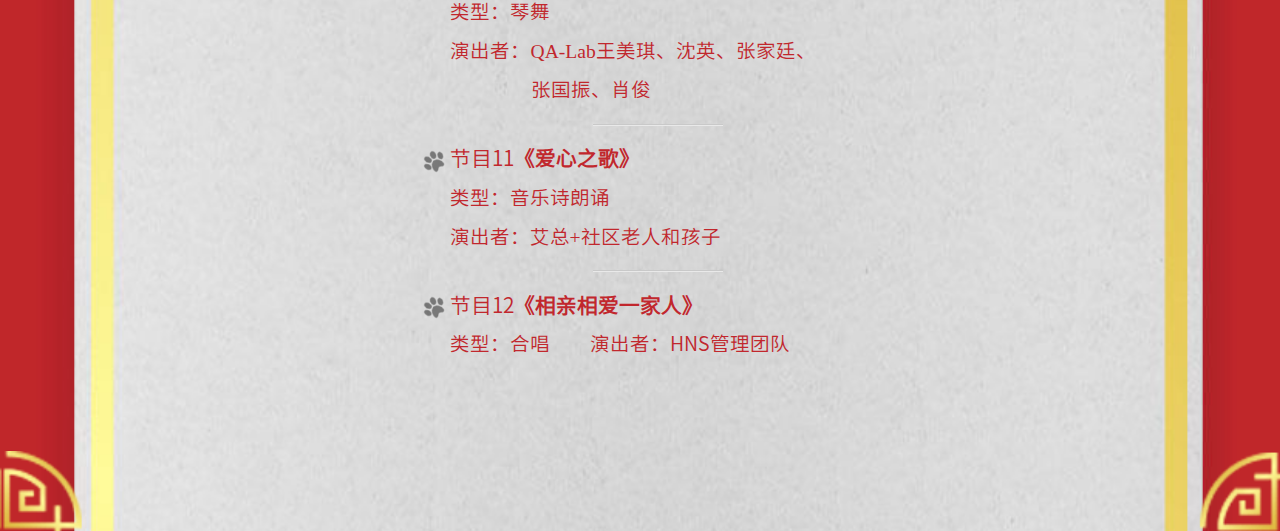
<file: programSchedule.html>
<!DOCTYPE html>
<html>
<head lang="en">
    <meta charset="UTF-8">
    <title>会中H5【贺利氏2018年会】</title>
    <link rel="stylesheet" href="css/yu.css"/>
    <script src="js/viewport.js"></script>   
</head>
<body>
    <div class="annualMeeting_box">
        <img src="images/logo.png" alt="" class='logo'/>
        <img src="images/lantern.png" alt="" class='lantern'/>       
        <div class='con' style='padding-bottom:0;'>
	       	<div class='kv'>
	        	<img src="images/icon_date.png" alt="" class='icon'/>
	        	<img src="images/font_show.png" alt="" class='title_text'/>
	        	<img src="images/star.png" alt="" class='star star_1'/>
	        	<img src="images/star.png" alt="" class='star star_2'/>
	        	<img src="images/star.png" alt="" class='star star_3'/>
	        	<img src="images/star.png" alt="" class='star star_4'/>
	        	<img src="images/star.png" alt="" class='star star_5'/>
	        	<img src="images/star.png" alt="" class='star star_6'/>
	        </div>
        </div>
        <div class='programSchedule_box'>
	        <div class='ProgramSchedule_con'>
	        	<h2 class='title'>贺利氏2018春节联欢会</h2>	
		        <p class='text_1'>时间：2018年2月2日<br />地点：颛桥文体中心三楼兴都剧场<br />（都市路2699号，颛兴东路，都市路口）</p>	
		        
		        <div class='program_list'>		        	
		        	<p class='program_name'>节目1<span>《C喱C喱》</span></p>
		        	<p class='program_person'>类型：<span>舞蹈</span>演出者：HET+艾总+叶辉</p>
		        	<div class='line'></div>
		        	
		        	<p class='program_name'>节目2<span>《千里之外+花好月圆+最炫民族风》</span></p>
		        	<p class='program_person'>类型：<span>歌曲串烧</span>演出者：HCI Group</p>
		        	<div class='line'></div>
		        	
		        	<p class='program_name'>节目3<span>《傣寨情》</span></p>
		        	<p class='program_person'>类型：<span>舞蹈</span>演出者：HMTS陈惠艳等</p>
		        	<div class='line'></div>
		        	
		        	<p class='program_name'>节目4<span>《EHS》</span></p>
		        	<p class='program_person'>类型：<span>情景表演</span>演出者：EHS团队</p>
		        	<div class='line'></div>
		        	
		        	<p class='program_name'>节目5<span>《成长在HPT》</span></p>
		        	<p class='program_person'>类型：<span>串烧</span>演出者：HPT 2017年新员工</p>
		        	<div class='line'></div>
		        	
		        	<p class='program_name'>节目6<span>《碧叶红荷》</span></p>
		        	<p class='program_person'>类型：<span>独舞	</span>演出者：HNS叶馨仪</p>
		        	<div class='line'></div>
		        	
		        	<p class='program_name'>节目7<span>《HPT情怀之歌》</span></p>
		        	<p class='program_person'>类型：<span>吉他弹唱</span>演出者：HPT陈杰 李小鹏</p>
		        	<div class='line'></div>

		        	<p class='program_name'>节目8<span>《我的奋斗》</span></p>
		        	<p class='program_person'>类型：<span>相声</span>演出者：HPM-SC崔刚、徐亮</p>
		        	<div class='line'></div>

		        	<p class='program_name'>节目9<span>《芳华》</span></p>
		        	<p class='program_person'>类型：<span>舞蹈</span>演出者：HMTS Site团队</p>
		        	<div class='line'></div>

		        	<p class='program_name'>节目10<span>《渔舟唱晚》</span></p>
		        	<p class='program_person'>类型：<span>琴舞</span></p>
					<p class="program_person">
						<span class="person_online">演出者：</span><span class="person_onTxt">QA-Lab王美琪、沈英、张家廷、张国振、肖俊</span>
					</p>
		        	<div class='line'></div>

		        	<p class='program_name'>节目11<span>《爱心之歌》</span></p>
		        	<p class='program_person'>类型：<span>音乐诗朗诵</span></p>
		        	<p class="program_person">
						演出者：艾总+社区老人和孩子
					</p>
		        	<div class='line'></div>

		        	<p class='program_name'>节目12<span>《相亲相爱一家人》</span></p>
		        	<p class='program_person'>类型：<span>合唱	</span>演出者：HNS管理团队</p>
		        </div>
	        </div>
	        <img src="images/lantern.png" alt="" class='light'/>
	    </div>
    </div>
    <!-- Google Tag Manager -->
	<script>(function(w,d,s,l,i){w[l]=w[l]||[];w[l].push({'gtm.start':
	new Date().getTime(),event:'gtm.js','openid':'{{$gaopenid}}'});var f=d.getElementsByTagName(s)[0],
	j=d.createElement(s),dl=l!='dataLayer'?'&l='+l:'';j.async=true;j.src=
	'https://www.googletagmanager.com/gtm.js?id='+i+dl;f.parentNode.insertBefore(j,f);
	})(window,document,'script','dataLayer','GTM-GTM-KRHXZ6N');</script>
	<!-- End Google Tag Manager -->
	<!-- Google Tag Manager (noscript) -->
	<noscript><iframe src="https://www.googletagmanager.com/ns.html?id=GTM-KRHXZ6N"
	height="0" width="0" style="display:none;visibility:hidden"></iframe></noscript>
	<!-- End Google Tag Manager (noscript) -->
</body>
</html>
</file>
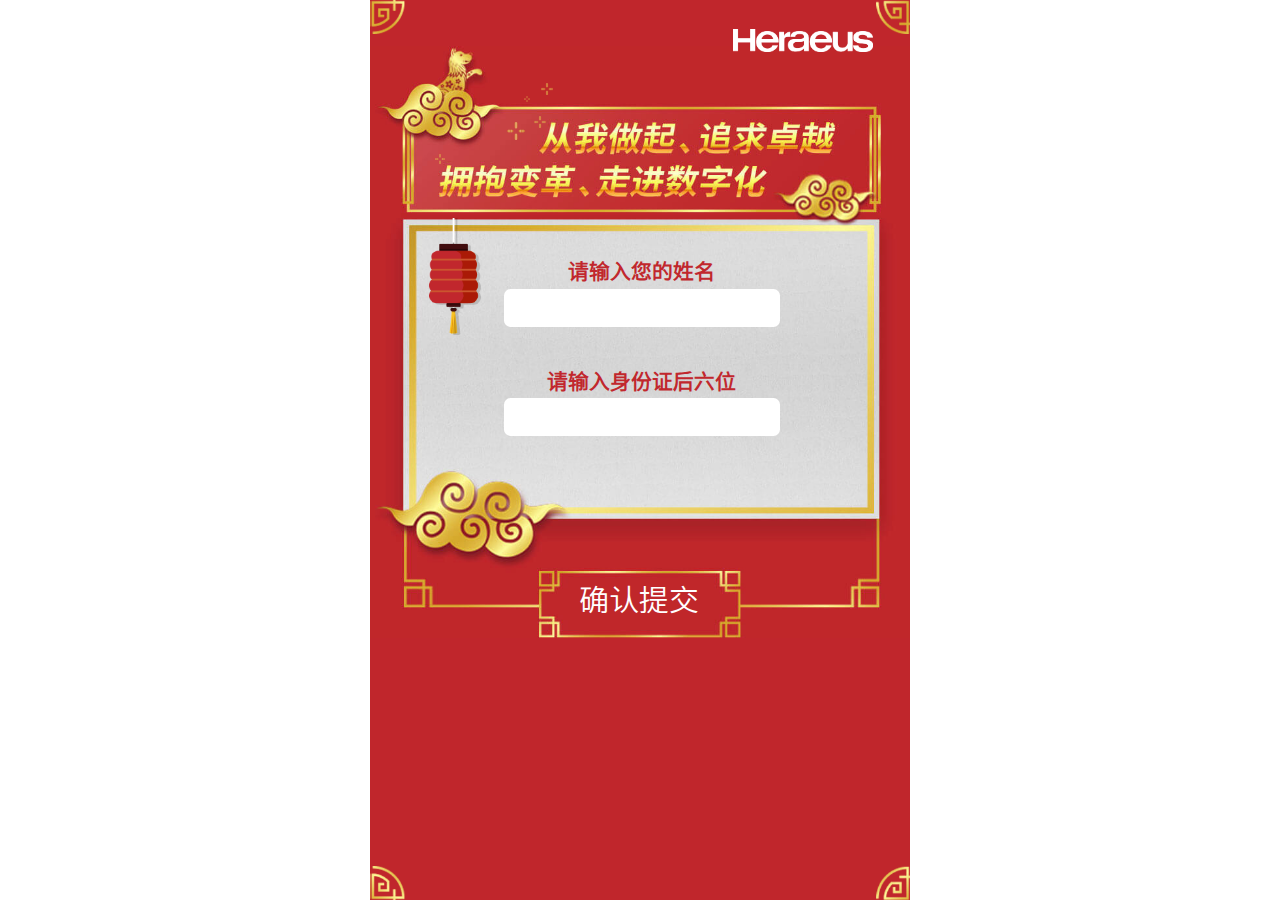
<file: submitTxt.html>
<!DOCTYPE html>
<html lang="en">
<head>
	<meta charset="UTF-8">
	<title>会中H5【贺利氏2018年会】</title>
	<script src="js/viewport.js"></script>
	<link rel="stylesheet" href="css/jquery.fullpage.css">
	<link rel="stylesheet" href="css/index.css">
</head>
<body>
	<!-- loading -->
	<div id="loading" class="submitLoading">
		<div class="loader-inner">
			<div></div>
			<div></div>
		</div>
	</div>
	<div class="fullpageNo">
		<!-- 公共部分 -->
		<div class="index-contain">
			<div class="base-icon base-top-icon">
				<img src="images/base/base_top_icon.png" alt="">
			</div>
			<div class="base-icon base-bottom-icon">
				<img src="images/base/base_bottom_icon.png" alt="">
			</div>
			<!-- logo部分 -->
			<div class="logoIcon">
				<img src="images/base/logoIcon.png" alt="">
			</div>

			<!-- 弹层部分 -->
			<div class="jumpblack">
				<div class="errorBox">
					<span class="errorIcon">
						<img src="images/base/errorIcon.png" class="iserror" alt="">
						<img src="images/base/successIcon.png" class="issuccess" alt="">
					</span>
					<p class="errorText">
						您输入的信息有误<br/>报名失败
					</p>
					<span monitor="关闭提示,点击" class="closeError">
						<img src="images/base/closeIcon.png" alt="">
					</span>
				</div>
			</div>
		</div>
		<!-- 去往参与页面 -->
		<div class="join-box">
			<img src="images/index/joinbackjground.jpg" alt="">
			<!-- 星星闪烁 -->
			<div class="star-list">
				<span class="star-icon1"></span>
				<span class="star-icon2"></span>
				<span class="star-icon3"></span>
				<span class="star-icon4"></span>
				<span class="star-icon5"></span>
			</div>
			<!-- 文字区域 -->
			<div class="join-textBox submitTxt">
				<!-- 灯笼摇摆 -->
				<div class="join-lantern">
					<img src="images/base/lanternIcon.png" alt="">
				</div>
				<!-- 表单部分 -->
				<div class="inputBox">
					<h2 class="inputName">请输入您的姓名</h2>
					<input type="text" class="submitInput" id="name">
				</div>
				<div class="inputBox">
					<h2 class="inputName">请输入身份证后六位</h2>
					<input type="text" class="submitInput" id="number">
				</div>
			</div>
			<!-- 立即参与按钮 -->
			<div monitor="确认提交,点击" class="submit-join" id="submit">
				确认提交
			</div>
		</div>
	</div>

	<script src="js/jquery.1.11.3.js"></script>
	<script src="js/jquery.fullpage.min.js"></script>
	<script src="js/submittxt.js"></script>
	<!-- Google Tag Manager -->
	<script>(function(w,d,s,l,i){w[l]=w[l]||[];w[l].push({'gtm.start':
	new Date().getTime(),event:'gtm.js','openid':'{{$gaopenid}}'});var f=d.getElementsByTagName(s)[0],
	j=d.createElement(s),dl=l!='dataLayer'?'&l='+l:'';j.async=true;j.src=
	'https://www.googletagmanager.com/gtm.js?id='+i+dl;f.parentNode.insertBefore(j,f);
	})(window,document,'script','dataLayer','GTM-GTM-KRHXZ6N');</script>
	<!-- End Google Tag Manager -->
	<!-- Google Tag Manager (noscript) -->
	<noscript><iframe src="https://www.googletagmanager.com/ns.html?id=GTM-KRHXZ6N"
	height="0" width="0" style="display:none;visibility:hidden"></iframe></noscript>
	<!-- End Google Tag Manager (noscript) -->
</body>
</html>
</file>
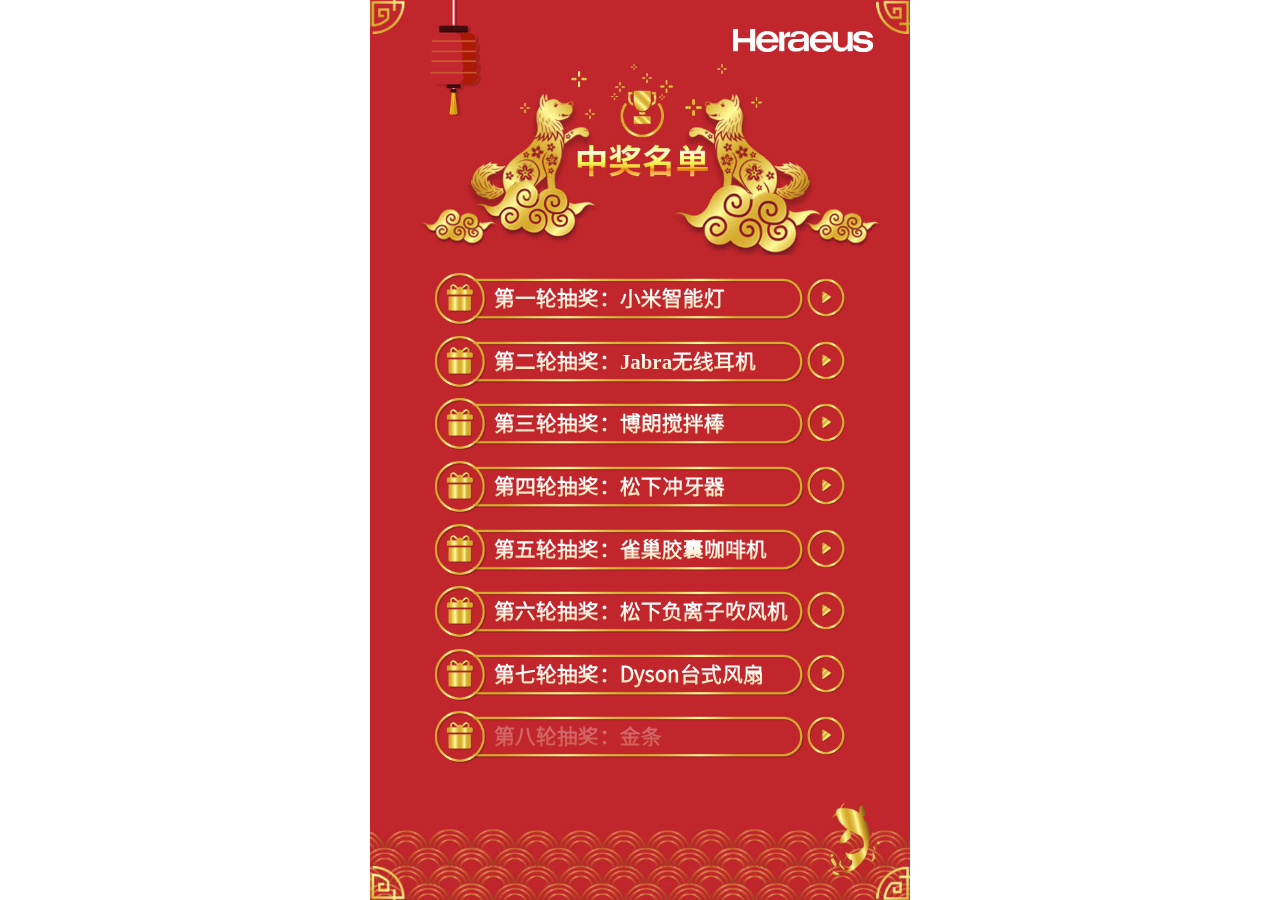
<file: winningList.html>
<!DOCTYPE html>
<html lang="en">
<head>
	<meta charset="UTF-8">
	<title>会中H5【贺利氏2018年会】</title>
	<script src="js/viewport.js"></script>
	<link rel="stylesheet" href="css/jquery.fullpage.css">
	<link rel="stylesheet" href="css/index.css">
</head>
<body>
	<div class="fullpageNo">
		<!-- 公共部分 -->
		<div class="index-contain">
			<div class="base-icon base-top-icon">
				<img src="images/base/base_top_icon.png" alt="">
			</div>
			<div class="base-icon base-bottom-icon">
				<img src="images/base/base_bottom_icon.png" alt="">
			</div>
			<!-- 灯笼部分 -->
			<div class="lanternIcon">
				<img src="images/base/lanternIcon.png" alt="">
			</div>
			<!-- logo部分 -->
			<div class="logoIcon">
				<img src="images/base/logoIcon.png" alt="">
			</div>
			<!-- 底部鲤鱼 -->
			<div class="carpbg">
				<img src="images/winner/winnerlistbottomBg.jpg" alt="">
				<img src="images/winner/carpICon.png" class="carpIcon" alt="">
			</div>	
			<!-- 弹层部分 -->
			<div class="jumpblack">
				<div class="winnerError winnerThree">
					<span class="errorIcon">
						<img src="images/winner/winnerListIcon.png" alt="">
						<span class="colordisk">第一轮抽奖：小米智能灯</span>
					</span>
					<!-- 中奖列表 -->
					<div class="winlistPeople" id="people1">
						<div class="peopleList"></div>
					</div>
					<span class="closeError">
						<img src="images/base/closeIcon.png" alt="">
					</span>
				</div>
				<div class="winnerError winnerTwo">
					<span class="errorIcon">
						<img src="images/winner/winnerListIcon.png" alt="">
						<span class="colordisk">第二轮抽奖：Jabra无线耳机</span>
					</span>
					<!-- 中奖列表 -->
					<div class="winlistPeople" id="people2">
						<div class="peopleList"></div>
					</div>
					<span class="closeError">
						<img src="images/base/closeIcon.png" alt="">
					</span>
				</div>
				<div class="winnerError winnerOne">
					<span class="errorIcon">
						<img src="images/winner/winnerListIcon.png" alt="">
						<span class="colordisk">第三轮抽奖：博朗搅拌棒</span>
					</span>
					<!-- 中奖列表 -->
					<div class="winlistPeople" id="people3">
						<div class="peopleList"></div>
					</div>
					<span monitor="关闭提示,点击" class="closeError">
						<img src="images/base/closeIcon.png" alt="">
					</span>
				</div>
				<div class="winnerError winnerOne">
					<span class="errorIcon">
						<img src="images/winner/winnerListIcon.png" alt="">
						<span class="colordisk">第四轮抽奖：松下冲牙器</span>
					</span>
					<!-- 中奖列表 -->
					<div class="winlistPeople" id="people4">
						<div class="peopleList"></div>
					</div>
					<span monitor="关闭提示,点击" class="closeError">
						<img src="images/base/closeIcon.png" alt="">
					</span>
				</div>
				<div class="winnerError winnerOne">
					<span class="errorIcon">
						<img src="images/winner/winnerListIcon.png" alt="">
						<span class="colordisk">第五轮抽奖：雀巢胶囊咖啡机</span>
					</span>
					<!-- 中奖列表 -->
					<div class="winlistPeople" id="people5">
						<div class="peopleList"></div>
					</div>
					<span monitor="关闭提示,点击" class="closeError">
						<img src="images/base/closeIcon.png" alt="">
					</span>
				</div>
				<div class="winnerError winnerOne">
					<span class="errorIcon">
						<img src="images/winner/winnerListIcon.png" alt="">
						<span class="colordisk">第六轮抽奖：松下负离子吹风机</span>
					</span>
					<!-- 中奖列表 -->
					<div class="winlistPeople" id="people6">
						<div class="peopleList"></div>
					</div>
					<span monitor="关闭提示,点击" class="closeError">
						<img src="images/base/closeIcon.png" alt="">
					</span>
				</div>
				<div class="winnerError winnerOne">
					<span class="errorIcon">
						<img src="images/winner/winnerListIcon.png" alt="">
						<span class="colordisk">第七轮抽奖：Dyson台式风扇</span>
					</span>
					<!-- 中奖列表 -->
					<div class="winlistPeople" id="people7">
						<div class="peopleList"></div>
					</div>
					<span monitor="关闭提示,点击" class="closeError">
						<img src="images/base/closeIcon.png" alt="">
					</span>
				</div>
				<div class="winnerError winnerOne">
					<span class="errorIcon">
						<img src="images/winner/winnerListIcon.png" alt="">
						<span class="colordisk">第八轮抽奖：金条</span>
					</span>
					<!-- 中奖列表 -->
					<div class="winlistPeople" id="people8">
						<div class="peopleList"></div>
					</div>
					<span monitor="关闭提示,点击" class="closeError">
						<img src="images/base/closeIcon.png" alt="">
					</span>
				</div>
			</div>
		</div>
		<!-- 中奖名单 -->
		<div class="winnerList">
			<!-- 顶部图片 -->
			<div class="winnerTop">
				<img src="images/winner/winnerlisttopBg.jpg" alt="">
				<div class="winnerStar">
					<span class="winStar-1"></span>
					<span class="winStar-2"></span>
					<span class="winStar-3"></span>
					<span class="winStar-4"></span>
					<span class="winStar-5"></span>
					<span class="winStar-6"></span>
					<span class="winStar-7"></span>
					<span class="winStar-8"></span>
					<span class="winStar-9"></span>
					<span class="winStar-10"></span>
					<span class="winStar-11"></span>
					<span class="winStar-12"></span>
				</div>
			</div>
			<!-- 中奖名单导航 -->
			<ul class="winnerListNav">
				<li monitor="第一轮抽奖：小米智能灯,点击">
					<span class="colordisk">第一轮抽奖：小米智能灯</span>
				</li>
				<li monitor="第二轮抽奖：Jabra无线耳机,点击">
					<span class="colordisk">第二轮抽奖：Jabra无线耳机</span>
				</li>
				<li monitor="第三轮抽奖：博朗搅拌棒,点击">
					<span class="colordisk">第三轮抽奖：博朗搅拌棒</span>
				</li>
				<li monitor="第四轮抽奖：松下冲牙器,点击">
					<span class="colordisk">第四轮抽奖：松下冲牙器</span>
				</li>
				<li monitor="第五轮抽奖：雀巢胶囊咖啡机,点击">
					<span class="colordisk">第五轮抽奖：雀巢胶囊咖啡机</span>
				</li>
				<li monitor="第六轮抽奖：松下负离子吹风机,点击">
					<span class="colordisk">第六轮抽奖：松下负离子吹风机</span>
				</li>
				<li monitor="第七轮抽奖：Dyson台式风扇,点击">
					<span class="colordisk">第七轮抽奖：Dyson台式风扇</span>
				</li>
				<li class="noClick" monitor="第八轮抽奖：金条,点击">
					<span class="colordisk">第八轮抽奖：金条</span>
				</li>
			</ul>
		</div>
	</div>
	<script src="http://mockjs.com/dist/mock.js"></script>
	<script src="js/mockDate.js"></script>
	<script src="js/jquery.1.11.3.js"></script>
	<script src="js/jquery.fullpage.min.js"></script>
	<script src="js/iscroll.js"></script>
	<script src="js/submittxt.js"></script>
	<!-- Google Tag Manager -->
	<script>(function(w,d,s,l,i){w[l]=w[l]||[];w[l].push({'gtm.start':
	new Date().getTime(),event:'gtm.js','openid':'{{$gaopenid}}'});var f=d.getElementsByTagName(s)[0],
	j=d.createElement(s),dl=l!='dataLayer'?'&l='+l:'';j.async=true;j.src=
	'https://www.googletagmanager.com/gtm.js?id='+i+dl;f.parentNode.insertBefore(j,f);
	})(window,document,'script','dataLayer','GTM-GTM-KRHXZ6N');</script>
	<!-- End Google Tag Manager -->
	<!-- Google Tag Manager (noscript) -->
	<noscript><iframe src="https://www.googletagmanager.com/ns.html?id=GTM-KRHXZ6N"
	height="0" width="0" style="display:none;visibility:hidden"></iframe></noscript>
	<!-- End Google Tag Manager (noscript) -->
</body>
</html>
</file>
<file: css/index.css>
*{margin:0;padding:0;list-style:none;-webkit-tap-highlight-color:rgba(0,0,0,0);-webkit-touch-callout:none}@font-face{font-family:"webfont";src:url('../fonts/webfont.eot');src:url('../fonts/webfont.eot?#iefix') format('embedded-opentype'),url('../fonts/webfont.woff') format('woff'),url('../fonts/webfont.ttf') format('truetype'),url('../fonts/webfont.svg#webfont') format('svg')}html,body{height:100%;overflow:hidden}body{width:10rem;margin:0 auto !important;font-family:"webfont" !important;font-weight:normal}a{display:block;width:100%;height:100%;text-decoration:none;color:#333}img{display:block;width:100%;border:none;-webkit-user-select:none;-moz-user-select:none;-ms-user-select:none;user-select:none;pointer-events:none}.colordisk{font-weight:bold;background-image:-webkit-gradient(linear, 0 40%, 0 bottom, from(#fff), to(#fcc061));-webkit-background-clip:text;-webkit-text-fill-color:transparent}#loading.submitLoading{display:none}#loading{position:absolute;top:0;left:0;right:0;margin:auto;width:10rem;height:100%;z-index:999999;background:rgba(0,0,0,0.8)}#loading .loader-inner{position:absolute;top:50%;left:50%;width:.60386473rem;height:.60386473rem;-webkit-transform:translate3d(-50%, -50%, 0);transform:translate3d(-50%, -50%, 0)}#loading .loader-inner>div{position:absolute;left:0;top:0;border:2px solid #fff;border-bottom-color:transparent;border-top-color:transparent;border-radius:100%;width:100%;height:100%;box-sizing:border-box;-webkit-animation:rotate_loader 1s 0s ease-in-out infinite;animation:rotate_loader 1s 0s ease-in-out infinite}#loading .loader-inner>div:last-child{width:.24154589rem;height:.24154589rem;bottom:0;right:0;margin:auto;-webkit-animation-duration:.5s;animation-duration:.5s;border-color:#fff transparent;-webkit-animation-direction:reverse;animation-direction:reverse}.index-contain{width:100%;height:100%;position:absolute;top:0;left:0;background:#c0262c}.index-contain .base-icon{width:100%;position:absolute;left:0;z-index:9999}.index-contain .base-top-icon{top:0}.index-contain .base-bottom-icon{bottom:0}.index-contain .lanternIcon{width:.96618357rem;position:absolute;top:0;left:1.08695652rem;z-index:9999;-webkit-transform-origin:top center;transform-origin:top center;-webkit-animation:swingAn 5s linear infinite;animation:swingAn 5s linear infinite}.index-contain .logoIcon{width:2.59661836rem;z-index:9999;position:absolute;top:.53140097rem;right:.6763285rem}#fullpageId{position:relative;z-index:999}#fullpageId .fp-tableCell{display:block;height:100%}.index-top-Box{width:100%;height:9.23913043rem}.index-top-Box .square-box{width:10rem;height:100%;margin:0 auto;position:relative}.index-top-Box .square-box .bottomBg{width:100%;height:100%;background:url(../images/base/SquareTwo.png) no-repeat center bottom / contain;position:absolute;top:0;left:0}.index-top-Box .square-box .bottomBg .moneyList{width:.4589372rem;height:4.05797101rem;position:absolute;bottom:0;left:3.38164251rem;overflow:hidden}.index-top-Box .square-box .bottomBg .moneyList .moneyIcon{display:block;width:.31400966rem;height:.31400966rem;opacity:0;position:absolute;top:0;background:url(../images/base/moneyIcon.png) no-repeat center center / contain}.index-top-Box .square-box .bottomBg .moneyList .moneyIcon:nth-child(3n){left:0}.index-top-Box .square-box .bottomBg .moneyList .moneyIcon:nth-child(2n){right:0}.index-top-Box .square-box .bottomBg .moneyList .moneyIcon1{-webkit-animation:moneyDog 3s linear 1s infinite;animation:moneyDog 3s linear 1s infinite}.index-top-Box .square-box .bottomBg .moneyList .moneyIcon2{-webkit-animation:moneyDog 2s linear 2s infinite;animation:moneyDog 2s linear 2s infinite}.index-top-Box .square-box .bottomBg .moneyList .moneyIcon3{-webkit-animation:moneyDog 3s linear 4s infinite;animation:moneyDog 3s linear 4s infinite}.index-top-Box .square-box .bottomBg .moneyList .moneyIcon4{-webkit-animation:moneyDog 1s linear 2s infinite;animation:moneyDog 1s linear 2s infinite}.index-top-Box .square-box .bottomBg .moneyList .moneyIcon5{-webkit-animation:moneyDog 3s linear 3s infinite;animation:moneyDog 3s linear 3s infinite}.index-top-Box .square-box #canvas{width:100%;height:98%;position:absolute;top:0;left:0;overflow:hidden}.index-top-Box .square-box .topBgImg{width:100%;height:100%;position:absolute;top:0;left:0}.index-top-Box .square-box .centerImg{width:8.97342995rem;position:absolute;bottom:.04830918rem;left:.48309179rem}.index-top-Box .square-box .centerImg .center-lantern{width:.96618357rem;position:absolute;top:2.75362319rem;left:1.50966184rem;-webkit-transform-origin:top center;transform-origin:top center;-webkit-animation:swingAn 5s linear infinite;animation:swingAn 5s linear infinite}.index-top-Box .square-box .Footprint{width:100%;height:3.62318841rem;position:absolute;left:0;bottom:-0.12077295rem}.index-top-Box .square-box .Footprint .footList{width:3.38164251rem;height:100%;position:relative}.index-top-Box .square-box .Footprint .foot{display:block;width:.4468599rem;height:.39855072rem;background:url(../images/base/footIcon.png) no-repeat center center / contain;position:absolute;opacity:0}.index-top-Box .square-box .Footprint .foot1{top:.12077295rem;left:.2173913rem;-webkit-animation:footroom 4s linear 3s infinite;animation:footroom 4s linear 3s infinite}.index-top-Box .square-box .Footprint .foot2{top:.6884058rem;left:1.00241546rem;-webkit-transform:rotateZ(-15deg);transform:rotateZ(-15deg);-webkit-animation:footroom 4s linear 2.5s infinite;animation:footroom 4s linear 2.5s infinite}.index-top-Box .square-box .Footprint .foot3{top:1.38888889rem;left:.42270531rem;-webkit-transform:rotateZ(-12deg);transform:rotateZ(-12deg);-webkit-animation:footroom 4s linear 3s infinite;animation:footroom 4s linear 2s infinite}.index-top-Box .square-box .Footprint .foot4{top:1.65458937rem;left:1.49758454rem;-webkit-transform:rotateZ(-20deg);transform:rotateZ(-20deg);-webkit-animation:footroom 4s linear 1.5s infinite;animation:footroom 4s linear 1.5s infinite}.index-top-Box .square-box .Footprint .foot5{top:2.58454106rem;left:1.44927536rem;-webkit-transform:rotateZ(-20deg);transform:rotateZ(-20deg);-webkit-animation:footroom 4s linear 1s infinite;animation:footroom 4s linear 1s infinite}.index-top-Box .square-box .Footprint .foot6{top:2.48792271rem;left:2.45169082rem;-webkit-transform:rotateZ(-20deg);transform:rotateZ(-20deg);-webkit-animation:footroom 4s linear 0.5s infinite;animation:footroom 4s linear 0.5s infinite}.index-top-Box .square-box .Footprint .foot7{top:3.27294686rem;left:2.64492754rem;-webkit-transform:rotateZ(-20deg);transform:rotateZ(-20deg);-webkit-animation:footroom 4s linear 0s infinite;animation:footroom 4s linear 0s infinite}.index-txt-Box{width:100%;height:6.88405797rem;background:url(../images/index/index-textBg.png) no-repeat center center / contain;position:absolute;left:0;bottom:0}.index-txt-Box .txt-contain{width:8.14009662rem;height:100%;padding-top:1.96859903rem;margin:0 auto;color:#c1272d;text-align:center}.index-txt-Box .txt-contain h2{font-size:.38647343rem;height:.60386473rem;line-height:.60386473rem}.index-txt-Box .txt-contain p{font-size:.38647343rem;height:.60386473rem;line-height:.60386473rem}.index-txt-Box .downIcon{display:block;width:.50724638rem;position:absolute;bottom:.60386473rem;left:50%;margin-left:-0.25362319rem;-webkit-animation:downAn 2s ease infinite;animation:downAn 2s ease infinite}.index-remarks{width:100%;position:absolute;bottom:.60386473rem;left:0}.index-remarks p{width:100%;text-align:center;font-size:.31400966rem;margin-bottom:.12077295rem;color:#fff}.join-box{width:100%;padding-top:.84541063rem;position:relative}.join-box .star-list{width:2.17391304rem;height:1.49758454rem;position:absolute;top:1.53381643rem;left:1.20772947rem}.join-box .star-list>span{display:block;opacity:.6;position:absolute;background:url(../images/base/start-icon.png) no-repeat center center / contain}.join-box .star-list .star-icon1{width:.18115942rem;height:.18115942rem;bottom:0;lfet:0;-webkit-animation:starAn 3s ease infinite;animation:starAn 3s ease infinite}.join-box .star-list .star-icon2{width:.33816425rem;height:.33816425rem;top:.72463768rem;left:1.32850242rem;-webkit-animation:starAn 3s ease 1s infinite;animation:starAn 3s ease 1s infinite}.join-box .star-list .star-icon3{width:.2294686rem;height:.2294686rem;top:.60386473rem;right:.12077295rem;-webkit-animation:starAn 4s ease infinite;animation:starAn 4s ease infinite}.join-box .star-list .star-icon4{width:.12077295rem;height:.12077295rem;top:.24154589rem;right:.42270531rem;-webkit-animation:starAn 4s ease 1s infinite;animation:starAn 4s ease 1s infinite}.join-box .star-list .star-icon5{width:.2173913rem;height:.2173913rem;top:0;right:0;-webkit-animation:starAn 5s ease 1s infinite;animation:starAn 5s ease 1s infinite}.join-box .join-textBox{width:8.8647343rem;height:5.57971014rem;position:absolute;top:4.02173913rem;left:.60386473rem;color:#c1272d;text-align:center;padding-top:.96618357rem}.join-box .join-textBox .join-lantern{width:.96618357rem;position:absolute;top:.02415459rem;left:.48309179rem;-webkit-transform-origin:top center;transform-origin:top center;-webkit-animation:swingAn 5s linear infinite;animation:swingAn 5s linear infinite}.join-box .join-textBox h2{font-size:.38647343rem;height:.60386473rem;line-height:.60386473rem}.join-box .join-textBox p{font-size:.38647343rem;height:.60386473rem;line-height:.60386473rem}.join-box .join-textBox .dotText{height:.43478261rem;line-height:.43478261rem;font-size:.28985507rem}.join-box .join-textBox .dotTopText{margin-top:.24154589rem}.join-box .submit-join{width:3.74396135rem;height:1.26811594rem;line-height:1.20772947rem;font-size:.55555556rem;color:#fff;text-align:center;position:absolute;bottom:.02415459rem;left:3.11594203rem}.join-box .submit-join a{display:block;width:100%;height:100%;color:#fff}.premeetingBg{width:100%;position:relative;padding-top:2.0531401rem}.premeetingBg .premeetname{width:8.79227053rem;height:1.95652174rem;position:absolute;left:.60386473rem;top:2.0531401rem}.premeetingBg .premeetname .name-icon{width:.77294686rem;margin:.1rem auto 0}.premeetingBg .premeetname .name-text{width:auto;height:.64009662rem;margin:.2rem auto 0}.premeetingBg .meet-starList{width:4.49275362rem;height:1.44927536rem;position:absolute;top:1.57004831rem;left:2.77777778rem}.premeetingBg .meet-starList>span{display:block;position:absolute;opacity:.6}.premeetingBg .meet-starList .starList-1{width:.2173913rem;height:.2173913rem;top:.6884058rem;left:0;background:url(../images/base/start-icon.png) no-repeat center center / contain;-webkit-animation:starAn 3s ease infinite;animation:starAn 3s ease infinite}.premeetingBg .meet-starList .starList-2{width:.31400966rem;height:.31400966rem;top:.12077295rem;left:.96618357rem;background:url(../images/base/start-icon.png) no-repeat center center / contain;-webkit-animation:starAn 3s ease 1s infinite;animation:starAn 3s ease 1s infinite}.premeetingBg .meet-starList .starList-3{width:.16908213rem;height:.16908213rem;top:.78502415rem;left:1.08695652rem;background:url(../images/base/start-icon.png) no-repeat center center / contain;-webkit-animation:starAn 4s ease infinite;animation:starAn 4s ease infinite}.premeetingBg .meet-starList .starList-4{width:.31400966rem;height:.31400966rem;top:.60386473rem;right:1.08695652rem;background:url(../images/base/start-icon.png) no-repeat center center / contain;-webkit-animation:starAn 4s ease 1s infinite;animation:starAn 4s ease 1s infinite}.premeetingBg .meet-starList .starList-5{width:.19323671rem;height:.19323671rem;top:0;right:.6763285rem;background:url(../images/base/start-icon.png) no-repeat center center / contain;-webkit-animation:starAn 5s ease infinite;animation:starAn 5s ease infinite}.premeetingBg .meet-starList .starList-6{width:.24154589rem;height:.24154589rem;top:1.08695652rem;right:0;background:url(../images/base/start-icon.png) no-repeat center center / contain;-webkit-animation:starAn 5s 1s ease infinite;animation:starAn 5s 1s ease infinite}.premeetingBg .contain-box{width:8.79227053rem;height:10.33816425rem;position:absolute;top:4.03381643rem;left:.60386473rem}.premeetingBg .contain-box .contain-wrap{padding-top:1.20772947rem}.premeetingBg .contain-box .contain-wrap1{padding-top:.48309179rem}.premeetingBg .contain-box .contain-wrap1 .containCon{display:none;opacity:0;-webkit-transform:translateX(-0.3rem);transform:translateX(-0.3rem)}.premeetingBg .contain-box .contain-wrap1 .containCon.active{display:block;-webkit-animation:conact .5s ease;animation:conact .5s ease;-webkit-animation-fill-mode:forwards;animation-fill-mode:forwards}.premeetingBg .contain-box .contain-wrap2{padding-top:.48309179rem}.premeetingBg .contain-box .friendship{width:100%;text-align:center;font-size:.24154589rem;color:#c1272d;line-height:1.5}.carNav{overflow:hidden;padding:0 .38647343rem}.carNav li{position:relative;width:2.75362319rem;float:left}.carNav .navRight{float:right}.carNav .actImg{display:none}.carNav li.active .actImg{display:block}.carNav li.active .canceImg{display:none}.carNav .navContext{display:block;width:100%;height:.82125604rem;line-height:.82125604rem;color:#c1272d;font-size:.38647343rem;font-weight:700;position:absolute;top:0;left:0;text-align:center}.contain-list{width:3.74396135rem;margin:0 auto;padding-top:.36231884rem;position:relative}.contain-list .list-time{width:100%;font-size:.38647343rem;line-height:1.5;color:#c1272d;text-align:center}.contain-list .list-name{font-size:.38647343rem;line-height:1.5;color:#c1272d;text-align:center}.contain-list .list-line{display:block;width:100%;margin-top:.36231884rem}.contain-list .list-foot{display:block;width:.4468599rem;position:absolute;top:.4589372rem;-webkit-transform:rotateZ(25deg);transform:rotateZ(25deg)}.contain-list .rightF{right:0}.contain-list .leftF{left:0}.contain-list .lastF{right:.72463768rem}.gotoListIcon{width:2.7173913rem;height:.79710145rem;line-height:.79710145rem;text-align:center;background:url(../images/index/gotoListIcon.png) no-repeat center center / contain;margin:.5rem auto 0;color:#c1272d;font-size:.36231884rem}.gotoListIcon>a{display:block;width:100%;height:100%;color:#c1272d}.carList{width:6.76328502rem;margin:0 auto .30193237rem;text-align:center}.carList .process{font-size:.38647343rem;color:#c1272d;line-height:1.3;margin-bottom:.12077295rem}.carList .carTime{font-size:.38647343rem;color:#c1272d;line-height:1}.carList .carLine{display:block;width:4.27536232rem;margin:.12077295rem auto 0}.carList .carText{height:1.15942029rem;padding-left:.60386473rem;position:relative;margin-top:.12077295rem}.carList .carText h4{font-size:.38647343rem;line-height:1;color:#c1272d;text-align:left}.carList .carText h4:first-child{margin-bottom:.31400966rem}.carList .carText .Identi{width:.36231884rem;height:100%;position:absolute;top:0;left:0}.carList .carText .Identi span{display:block}.carList .carText .Identi .iconA,.carList .carText .Identi .iconB{width:.36231884rem}.carList .carText .Identi .dotIcon{width:.07246377rem;height:.07246377rem;border:2px solid #c1272d;border-radius:50%;margin:.03rem auto}.carList .carText .Identi .dotOpcone{background:#c1272d;-webkit-animation:dotAnT 2s linear .5s infinite;animation:dotAnT 2s linear .5s infinite}.carList .carText .Identi .dotOpctwo{-webkit-animation:dotAn 2s linear .5s infinite;animation:dotAn 2s linear .5s infinite}.beCarefulList{width:7.41545894rem;margin:0 auto}.beCarefulList li{margin-bottom:.28985507rem;font-size:.38647343rem;color:#c1272d;padding-left:.79710145rem;line-height:1.5;position:relative}.beCarefulList li>span{display:block;width:.57971014rem;height:.57971014rem;padding-top:.06038647rem;line-height:1;text-align:center;font-weight:bold;font-size:.38647343rem;border:.04830918rem solid #c1272d;border-radius:50%;position:absolute;left:0;top:0;box-sizing:border-box}.dinnerAdd{font-size:.38647343rem;color:#c1272d;text-align:center;padding-top:.19323671rem;line-height:1.5}.downArrow{display:block;width:.50724638rem;position:absolute;bottom:.43478261rem;left:50%;margin-left:-0.25362319rem;-webkit-animation:downAn 2s ease infinite;animation:downAn 2s ease infinite}.bottomFan{width:3.26086957rem;position:absolute;bottom:0;left:50%;margin-left:-1.63043478rem}.name2018{width:5.16908213rem;margin:.48309179rem auto 1.52173913rem}.signInIcon{width:3.38164251rem;margin:0 auto;position:relative}.signInIcon a{display:block;width:100%;height:100%}.sign-footlist{width:1.71497585rem;height:2.53623188rem;position:absolute;top:.2173913rem;right:-1.95652174rem}.sign-footlist>span{display:block;width:.4468599rem;height:.39855072rem;background:url(../images/base/footIcon.png) no-repeat center center / contain;position:absolute;opacity:0;-webkit-transform:rotateZ(-25deg);transform:rotateZ(-25deg)}.sign-footlist .sign-foot1{top:0;left:0;-webkit-animation:footroom 4s ease 2.5s infinite;animation:footroom 4s ease 2.5s infinite}.sign-footlist .sign-foot2{top:1.11111111rem;left:-0.02415459rem;-webkit-animation:footroom 4s ease 2s infinite;animation:footroom 4s ease 2s infinite}.sign-footlist .sign-foot3{top:1.08695652rem;left:.9178744rem;-webkit-animation:footroom 4s ease 1.5s infinite;animation:footroom 4s ease 1.5s infinite}.sign-footlist .sign-foot4{top:2.19806763rem;left:1.28019324rem;-webkit-animation:footroom 4s ease 1s infinite;animation:footroom 4s ease 1s infinite}.anniualName{margin-bottom:.43478261rem}.anniualList{width:8.09178744rem;overflow:hidden;margin:0 auto}.anniualList li{width:3.39371981rem;height:1.17149758rem;line-height:1.20772947rem;text-align:center;background:url(../images/index/textBackBox.png) no-repeat center center / contain;float:left;margin:0 .32608696rem .72463768rem;font-size:.55555556rem}.anniualList li a{display:block;width:100%;height:100%;color:#fff;font-weight:bold}.join-box .join-textBox.submitTxt{padding-top:.72463768rem}.inputBox{width:100%}.inputBox .inputName{font-size:.38647343rem;color:#c1272d}.inputBox .submitInput{display:block;width:5.12077295rem;height:.70048309rem;background:#fff;border-radius:.12077295rem;border:0;margin:0 auto;text-align:center;font-size:.38647343rem;outline-style:none;-webkit-tap-highlight-color:transparent}.inputBox:last-child{margin-top:.72463768rem}.jumpblack{width:100%;height:100%;position:absolute;top:0;left:0;background:rgba(0,0,0,0.9);z-index:9999;display:none}.jumpblack .telHref{display:inline;color:#fff;padding-bottom:.04830918rem;border-bottom:2px solid #fff}.jumpblack .errorBox{width:6.37681159rem;position:absolute;top:4.0821256rem;left:1.8115942rem;background:#000;border-radius:.4rem;padding-top:1.20772947rem;padding-bottom:.60386473rem}.jumpblack .errorBox .errorIcon{display:block;width:1.87198068rem;position:absolute;top:0;left:50%;-webkit-transform:translate(-50%, -50%);transform:translate(-50%, -50%)}.jumpblack .errorBox .errorIcon .iserror{display:none}.jumpblack .errorBox .closeError{display:block;width:.77294686rem;margin:0 auto;position:absolute;bottom:0;left:50%;-webkit-transform:translate(-50%, 50%);transform:translate(-50%, 50%)}.jumpblack .errorBox .errorText{font-size:.4589372rem;color:#fff;line-height:1.5;text-align:center;padding:.50724638rem 0 .79710145rem}.winnerError.active{display:block}.winnerError{width:7.48792271rem;height:11.71497585rem;position:absolute;top:0;right:0;bottom:0;left:0;margin:auto;display:none}.winnerError .errorIcon{display:block;width:6.23188406rem;margin:0 auto;position:relative}.winnerError .errorIcon>span{display:block;width:100%;height:.89371981rem;position:absolute;bottom:0;left:0;font-size:.38647343rem;text-align:center;line-height:.84541063rem;color:#fff}.winnerError .winlistPeople{width:100%;height:7.24637681rem;margin-bottom:.48309179rem;margin-top:.48309179rem;color:#fff;font-size:.38647343rem;line-height:1.6;overflow:scroll}.winnerError .closeError{display:block;width:.79710145rem;margin:0 auto}.winnerList{width:100%;padding-top:1.66666667rem;position:relative}.winnerList .winnerTop{width:8.51449275rem;padding-left:.92995169rem;position:relative}.winnerList .winnerTop .winnerStar{width:4.49275362rem;height:.96618357rem;position:absolute;top:-0.48309179rem;left:2.77777778rem}.winnerList .winnerTop .winnerStar>span{display:block;position:absolute;background:url(../images/base/start-icon.png) no-repeat center center / contain}.winnerList .winnerTop .winnerStar .winStar-1{width:.19323671rem;height:.19323671rem;top:.72463768rem;left:0;-webkit-animation:starAn 3s ease infinite;animation:starAn 3s ease infinite}.winnerList .winnerTop .winnerStar .winStar-2{width:.30193237rem;height:.30193237rem;top:.12077295rem;left:.94202899rem;-webkit-animation:starAn 2s ease infinite;animation:starAn 2s ease infinite}.winnerList .winnerTop .winnerStar .winStar-3{width:.19323671rem;height:.19323671rem;top:.83333333rem;left:1.20772947rem;-webkit-animation:starAn 1s ease infinite;animation:starAn 1s ease infinite}.winnerList .winnerTop .winnerStar .winStar-4{width:.12077295rem;height:.12077295rem;top:.54347826rem;left:1.69082126rem;-webkit-animation:starAn 3s .5s ease infinite;animation:starAn 3s .5s ease infinite}.winnerList .winnerTop .winnerStar .winStar-5{width:.19323671rem;height:.19323671rem;top:.32608696rem;left:1.75120773rem;-webkit-animation:starAn 2s .5s ease infinite;animation:starAn 2s .5s ease infinite}.winnerList .winnerTop .winnerStar .winStar-6{width:.12077295rem;height:.12077295rem;top:0;left:2.0531401rem;-webkit-animation:starAn 1s .5s ease infinite;animation:starAn 1s .5s ease infinite}.winnerList .winnerTop .winnerStar .winStar-7{width:.19323671rem;height:.19323671rem;top:.16908213rem;left:2.25845411rem;-webkit-animation:starAn 3s 1s ease infinite;animation:starAn 3s 1s ease infinite}.winnerList .winnerTop .winnerStar .winStar-8{width:.24154589rem;height:.24154589rem;top:.30193237rem;right:1.66666667rem;-webkit-animation:starAn 2s 1s ease infinite;animation:starAn 2s 1s ease infinite}.winnerList .winnerTop .winnerStar .winStar-9{width:.12077295rem;height:.12077295rem;top:.54347826rem;right:1.79951691rem;-webkit-animation:starAn 1s 1s ease infinite;animation:starAn 1s 1s ease infinite}.winnerList .winnerTop .winnerStar .winStar-10{width:.31400966rem;height:.31400966rem;top:.65217391rem;right:1.12318841rem;-webkit-animation:starAn 3s ease infinite;animation:starAn 3s ease infinite}.winnerList .winnerTop .winnerStar .winStar-11{width:.19323671rem;height:.19323671rem;top:0;right:.66425121rem;-webkit-animation:starAn 2s ease infinite;animation:starAn 2s ease infinite}.winnerList .winnerTop .winnerStar .winStar-12{width:.2173913rem;height:.2173913rem;top:.60386473rem;right:0;-webkit-animation:starAn 1s ease infinite;animation:starAn 1s ease infinite}.winnerList .winnerListNav{width:7.58454106rem;margin:.33816425rem auto 0}.winnerList .winnerListNav li{width:100%;height:.96618357rem;line-height:.96618357rem;margin-bottom:.19323671rem;font-size:.38647343rem;color:#fff;position:relative;background:url(../images/winner/winnerBtnBg.png) no-repeat center center / contain}.winnerList .winnerListNav li>span{display:block;width:5.55555556rem;height:100%;position:absolute;top:0;left:1.08695652rem}.winnerList .winnerListNav .noClick span{opacity:.3}.carpbg{width:100%;position:absolute;bottom:0;left:0}.carpbg .carpIcon{width:.96618357rem;position:absolute;top:-0.48309179rem;right:.55555556rem}@-webkit-keyframes rotate_loader{0%{-webkit-transform:rotate(0) scale(1);transform:rotate(0) scale(1)}50%{-webkit-transform:rotate(180deg) scale(.6);transform:rotate(180deg) scale(.6)}100%{-webkit-transform:rotate(360deg) scale(1);transform:rotate(360deg) scale(1)}}@keyframes rotate_loader{0%{transform:rotate(0) scale(1)}50%{transform:rotate(180deg) scale(.6)}100%{transform:rotate(360deg) scale(1)}}@-webkit-keyframes swingAn{form,50%,to{-webkit-transform:rotateZ(0)}25%{-webkit-transform:rotateZ(-15deg)}75%{-webkit-transform:rotateZ(15deg)}}@keyframes swingAn{form,50%,to{transform:rotateZ(0)}25%{transform:rotateZ(-15deg)}75%{transform:rotateZ(15deg)}}@-webkit-keyframes footroom{form,to{opacity:0}20%{opacity:1}40%{opacity:0}}@keyframes footroom{form,to{opacity:0}20%{opacity:1}40%{opacity:0}}@-webkit-keyframes moneyDog{form{-webkit-transform:translateY(0);opacity:0}1%{-webkit-transform:translateY(0);opacity:1}to{-webkit-transform:translateY(3rem);opacity:1}}@keyframes moneyDog{form{transform:translateY(0);opacity:0}1%{transform:translateY(0);opacity:1}to{transform:translateY(3rem);opacity:1}}@-webkit-keyframes downAn{form,to{-webkit-transform:translateY(0)}50%{-webkit-transform:translateY(.1rem)}}@keyframes downAn{form,to{transform:translateY(0)}50%{transform:translateY(.1rem)}}@-webkit-keyframes starAn{form,to{-webkit-transform:scale(1);opacity:.6}50%{-webkit-transform:scale(1.5);opacity:1}}@keyframes starAn{form,to{transform:scale(1);opacity:.6}50%{transform:scale(1.5);opacity:1}}@-webkit-keyframes dotAn{form,to{background:none}40%{background:none}50%,90%{background:#c1272d}}@keyframes dotAn{form,to{background:none}40%{background:none}50%,90%{background:#c1272d}}@-webkit-keyframes dotAnT{form,to{background:#c1272d}40%{background:#c1272d}50%,90%{background:none}}@keyframes dotAnT{form,to{background:#c1272d}40%{background:#c1272d}50%,90%{background:none}}@-webkit-keyframes conact{form{opacity:0;-webkit-transform:translateX(-0.3rem)}to{opacity:1;-webkit-transform:translateX(0)}}@keyframes conact{form{opacity:0;transform:translateX(-0.3rem)}to{opacity:1;transform:translateX(0)}}
</file>
<file: css/yu.css>
*{margin:0;padding:0;list-style:none}@font-face{font-family:"webfont";src:url('../fonts/webfont.eot');src:url('../fonts/webfont.eot?#iefix') format('embedded-opentype'),url('../fonts/webfont.woff') format('woff'),url('../fonts/webfont.ttf') format('truetype'),url('../fonts/webfont.svg#webfont') format('svg')}img{display:block;width:100%}body,html{min-height:100%;background-color:#c0262c}body{font-family:"webfont" !important}.annualMeeting_box{width:100%;min-height:100%;background:#c0262c;position:absolute;background:url(../images/base_top_icon.png) 0 top no-repeat,url(../images/base_bottom_icon.png) 0 bottom no-repeat;background-size:100%;background-color:#c0262c;top:0;left:0}.logo{width:2.59661836rem;padding:.53140097rem .6884058rem;position:absolute;top:0;right:0}.lantern{width:.95410628rem;position:absolute;top:0;left:1.06280193rem;-webkit-transform-origin:top center;transform-origin:top center;-webkit-animation:swingAn 5s linear infinite;animation:swingAn 5s linear infinite}.con{width:8.81642512rem;padding-top:1.44927536rem;margin:0 auto;padding-bottom:1.18357488rem}.con .kv{width:100%;height:2.75362319rem;background:url(../images/dog_two.png) no-repeat center bottom;background-size:6.53381643rem;position:relative;z-index:10}.con .kv .icon{width:.77294686rem;margin:0 auto;padding:.64009662rem 0 .10869565rem 0}.con .kv .title_text{width:2.47584541rem;margin:0 auto}.con .kv .star{width:.28985507rem;position:absolute;animation:star 2s linear infinite;-webkit-animation:star 2s linear infinite}.con .kv .star_1{top:.20531401rem;left:3.14009662rem;-webkit-animation-delay:0s;animation-delay:0s}.con .kv .star_2{top:.76086957rem;left:2.0531401rem;-webkit-animation-delay:.5s;animation-delay:.5s}.con .kv .star_3{top:.86956522rem;left:3.38164251rem;-webkit-animation-delay:.8s;animation-delay:.8s}.con .kv .star_4{top:.08454106rem;left:5.73671498rem;-webkit-animation-delay:0s;animation-delay:0s}.con .kv .star_5{top:.72463768rem;left:5.2294686rem;-webkit-animation-delay:.6s;animation-delay:.6s}.con .kv .star_6{top:.70048309rem;left:6.52173913rem;-webkit-animation-delay:1s;animation-delay:1s}.detail_box{width:100%;height:10.31400966rem;background:url(../images/yearParty_bg.jpg) 0 0 no-repeat;background-size:100%;margin-top:-0.96618357rem;position:relative;font-size:.38647343rem;color:#c1272d;text-align:center;box-sizing:border-box;padding-top:.79710145rem}.detail_box .detail_con{width:100%;height:100%;box-shadow:0 .24154589rem .48309179rem rgba(0,0,0,0.2);padding-top:.66425121rem;box-sizing:border-box}.detail_box .loud_left{position:absolute;width:2.37922705rem;left:-0.30193237rem;bottom:-0.50724638rem}.detail_box .loud_right{position:absolute;width:3.24879227rem;right:-0.15700483rem;bottom:-1.147343rem}.detail_box .time{font-weight:lighter;line-height:.48309179rem}.detail_box .things{font-weight:800;line-height:.48309179rem}.detail_box .line{width:2.41545894rem;border-top:.01207729rem solid #c9c9c9;border-bottom:.01207729rem solid #e9e9e9;margin:.20531401rem auto}.detail_box .dog_foot{position:absolute;width:.41062802rem;transform-origin:center;-webkit-transform-origin:center}.detail_box .dog_foot_1{top:1.75120773rem;left:5.61594203rem;transform:rotate(65deg);-webkit-transform:rotate(65deg)}.detail_box .dog_foot_2{top:3.14009662rem;left:2.77777778rem}.detail_box .dog_foot_3{top:4.46859903rem;left:5.61594203rem;transform:rotate(70deg);-webkit-transform:rotate(70deg)}.detail_box .dog_foot_4{top:5.86956522rem;left:2.77777778rem}.detail_box .dog_foot_5{top:7.42753623rem;left:5.61594203rem;transform:rotate(70deg);-webkit-transform:rotate(70deg)}.evInfo_box{height:12.70531401rem;background:url(../images/evInfo_bg.jpg) no-repeat;background-size:100%}.evInfo_box .detail_con{padding-top:.60386473rem}.evInfo_box .title_1{font-size:.38647343rem;font-weight:800;line-height:.72463768rem}.evInfo_box .text_1{font-size:.38647343rem;font-weight:lighter;line-height:.72463768rem}.evInfo_box .line{width:4.28743961rem;border-top:.01207729rem solid #c9c9c9;border-bottom:.01207729rem solid #e9e9e9;margin:.48309179rem auto .48309179rem auto}.evInfo_box .text_2{font-size:.36231884rem;font-weight:lighter;line-height:.70048309rem}.evInfo_box .line_box{width:6.54589372rem;margin:0 auto;text-align:left;box-sizing:border-box;padding-left:.84541063rem;background-size:.36231884rem;position:relative}.evInfo_box .line_box p{font-size:.38647343rem;font-weight:800;line-height:.70048309rem}.evInfo_box .dog_foot_1{top:1.54589372rem;left:2.75362319rem;transform:rotate(60deg);-webkit-transform:rotate(60deg)}.evInfo_box .dog_foot_2{top:3.98550725rem;left:5.62801932rem;transform:rotate(15deg);-webkit-transform:rotate(15deg)}.programSchedule_box{width:100%;height:36.23188406rem;background:url(../images/base_bottom_icon.png) 0 bottom no-repeat,url(../images/ProgramSchedule_bg.jpg) 0 top no-repeat;background-size:100%;margin-top:-0.96618357rem;position:relative}.programSchedule_box .ProgramSchedule_con{width:8.35748792rem;margin:0 auto;padding-top:2.0531401rem;box-sizing:border-box}.programSchedule_box .ProgramSchedule_con .title{font-size:.38647343rem;font-weight:800;line-height:.77294686rem;color:#c1272d;text-align:center}.programSchedule_box .ProgramSchedule_con .text_1{font-size:.38647343rem;font-weight:lighter;line-height:.72463768rem;color:#c1272d;text-align:center}.programSchedule_box .light{width:.95410628rem;position:absolute;top:.79710145rem;left:1.01449275rem}.programSchedule_box .program_list{width:7.7294686rem;margin-left:.65217391rem;margin-top:2.65700483rem}.program_list .program_name{font-size:.38647343rem;font-weight:lighter;line-height:1.8;color:#c1272d;position:relative}.program_list .program_name:before{position:absolute;content:'';display:inline-block;width:.41062802rem;height:.42270531rem;top:.18115942rem;left:-0.48309179rem;background:url(../images/dog_foot.png) no-repeat;background-size:.41062802rem}.program_list .program_name span{font-weight:800}.program_list .program_person{font-size:.36231884rem;font-weight:lighter;line-height:.72463768rem;color:#c1272d}.program_list .program_person span{margin-right:.65217391rem;color:#c1272d}.program_list .line{width:2.41545894rem;border-top:.01207729rem solid #c9c9c9;border-bottom:.01207729rem solid #e9e9e9;margin:.26570048rem auto .26570048rem auto}.program_person{overflow:hidden}.program_list .program_person span.person_online{display:block;float:left;margin:0}.person_onTxt{display:block;padding-left:1.5rem}.Identi{width:.36231884rem;height:100%;position:absolute;top:.16908213rem;left:0}.Identi span{display:block}.Identi .iconA,.Identi .iconB{width:.36231884rem}.Identi .dotIcon{width:.07246377rem;height:.07246377rem;border:2px solid #c1272d;border-radius:50%;margin:.03rem auto}.Identi .dotOpcone{background:#c1272d;-webkit-animation:dotAnT 2s linear .5s infinite;animation:dotAnT 2s linear .5s infinite}.Identi .dotOpctwo{-webkit-animation:dotAn 2s linear .5s infinite;animation:dotAn 2s linear .5s infinite}.star{animation:star 2s linear infinite;-webkit-animation:star 2s linear infinite}@keyframes star{0%{transform:scale(.8);-webkit-transform:scale(.8);opacity:.6}50%{transform:scale(1.5);-webkit-transform:scale(1.5);opacity:1}100%{transform:scale(.8);-webkit-transform:scale(.8);opacity:.6}}@-webkit-keyframes star{0%{transform:scale(.8);-webkit-transform:scale(.8);opacity:.6}50%{transform:scale(1.5);-webkit-transform:scale(1.5);opacity:1}100%{transform:scale(.8);-webkit-transform:scale(.8);opacity:.6}}@-webkit-keyframes swingAn{form,50%,to{-webkit-transform:rotateZ(0)}25%{-webkit-transform:rotateZ(-15deg)}75%{-webkit-transform:rotateZ(15deg)}}@keyframes swingAn{form,50%,to{transform:rotateZ(0)}25%{transform:rotateZ(-15deg)}75%{transform:rotateZ(15deg)}}@-webkit-keyframes dotAn{form,to{background:none}40%{background:none}50%,90%{background:#c1272d}}@keyframes dotAn{form,to{background:none}40%{background:none}50%,90%{background:#c1272d}}@-webkit-keyframes dotAnT{form,to{background:#c1272d}40%{background:#c1272d}50%,90%{background:none}}@keyframes dotAnT{form,to{background:#c1272d}40%{background:#c1272d}50%,90%{background:none}}
</file>
